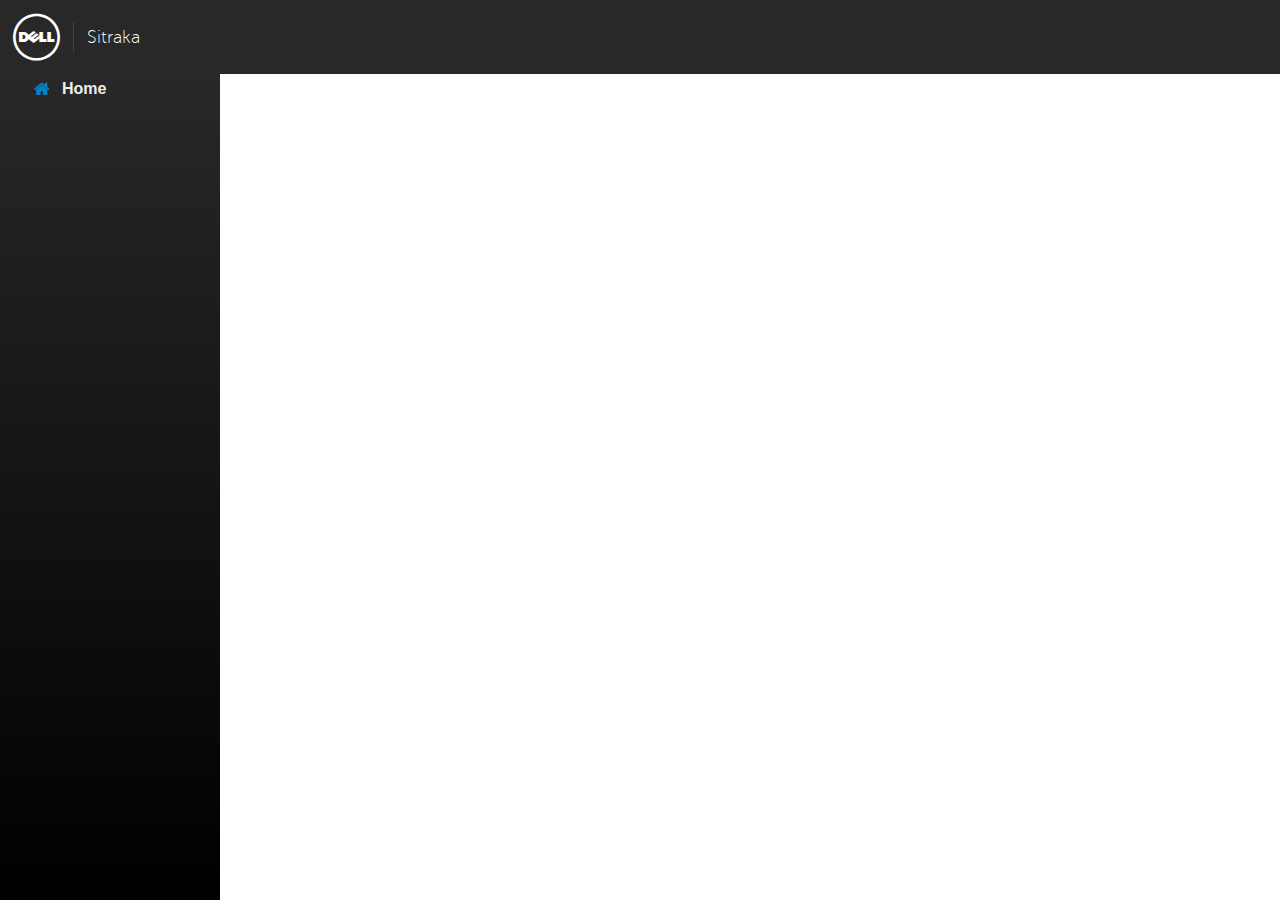
<file: lib/cui-2.6.0/index.html>
<!DOCTYPE html>
<html ng-app='myApp'>
<head>
  <title>Application Title</title>

  <meta name="viewport" content="width=device-width, initial-scale=1, user-scalable=no">
  <meta name="apple-mobile-web-app-capable" content="yes" />
  <meta name="mobile-web-app-capable" content="yes">

  <script src='./js/cui-vendor.min.js'></script>
  <script src='./js/cui.min.js'></script>

  <link rel="stylesheet" href="./css/cui.min.css">
</head>
<body ng-controller='AppController'>

<cui-application-frame application-name='Sitraka' navigation-items='applicationframe.navigation' masthead-show-controls=true>

  <div cui-controls>
  <!-- cui-controls contains any items that should appear in the application frame heading bar-->
  </div>

  <div cui-content>
  <!-- cui-content contains any content that should appear in the main part of the application-->
  </div>

</cui-application-frame>

<script>
  angular.module('myApp', ['cui']).
  controller('AppController', function($scope) {

    var applicationframe = {
      navigation: [
        {
          label: 'Home',
          icon: 'home'
        }
      ]
    }

    $scope.applicationframe = applicationframe;
  });
</script>
</body>
</html>
</file>
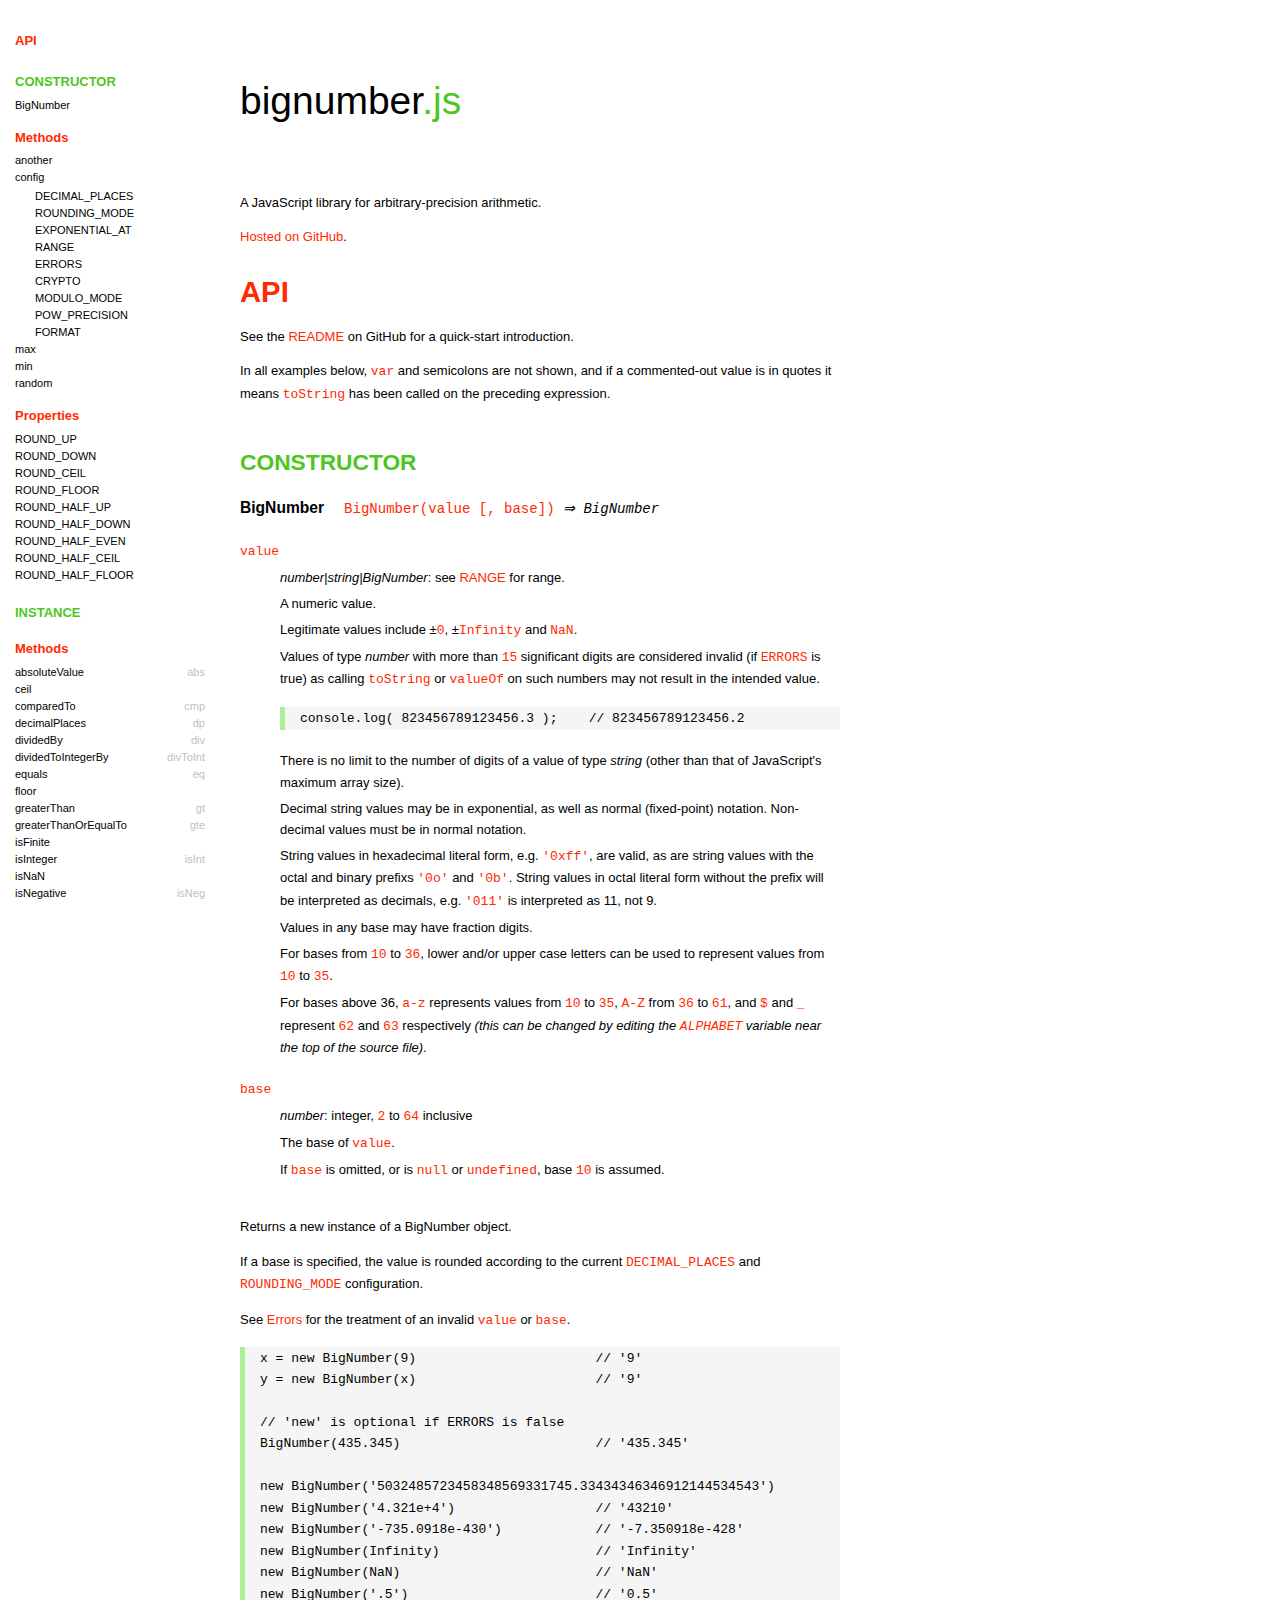
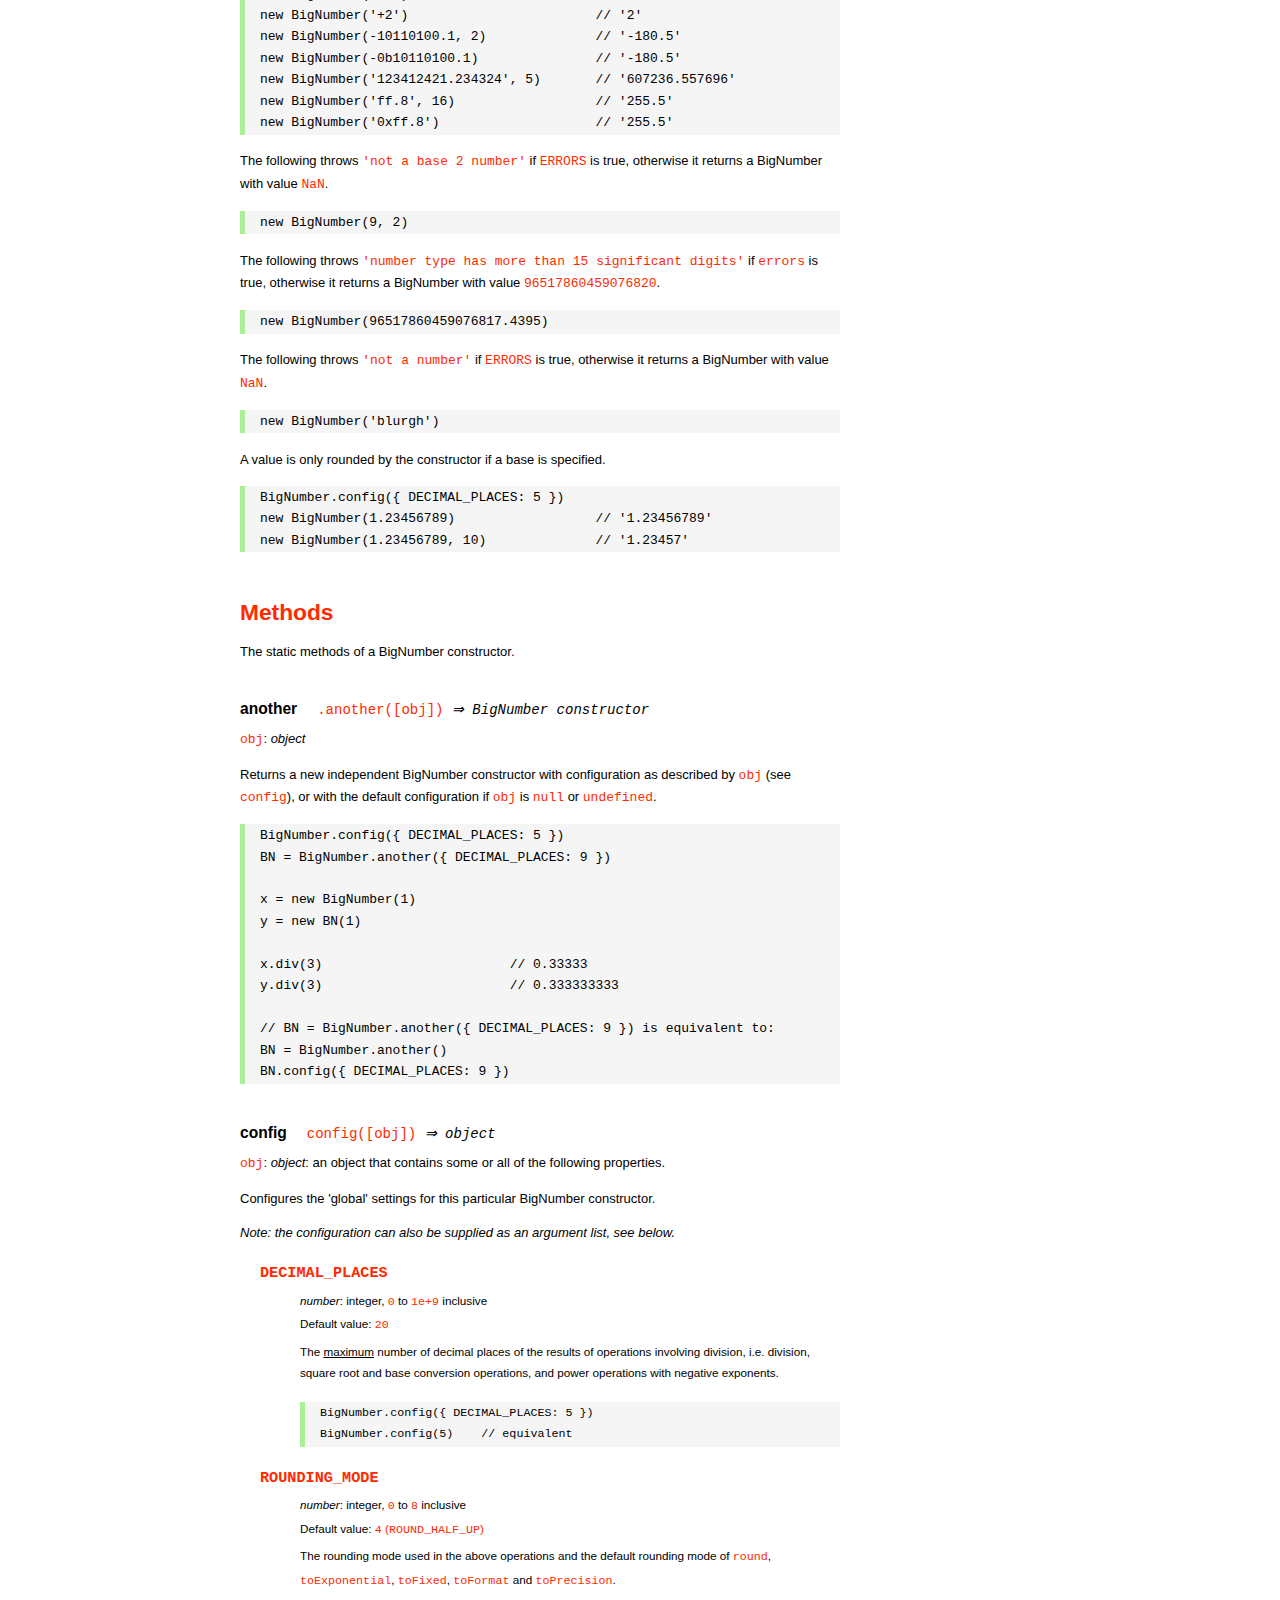
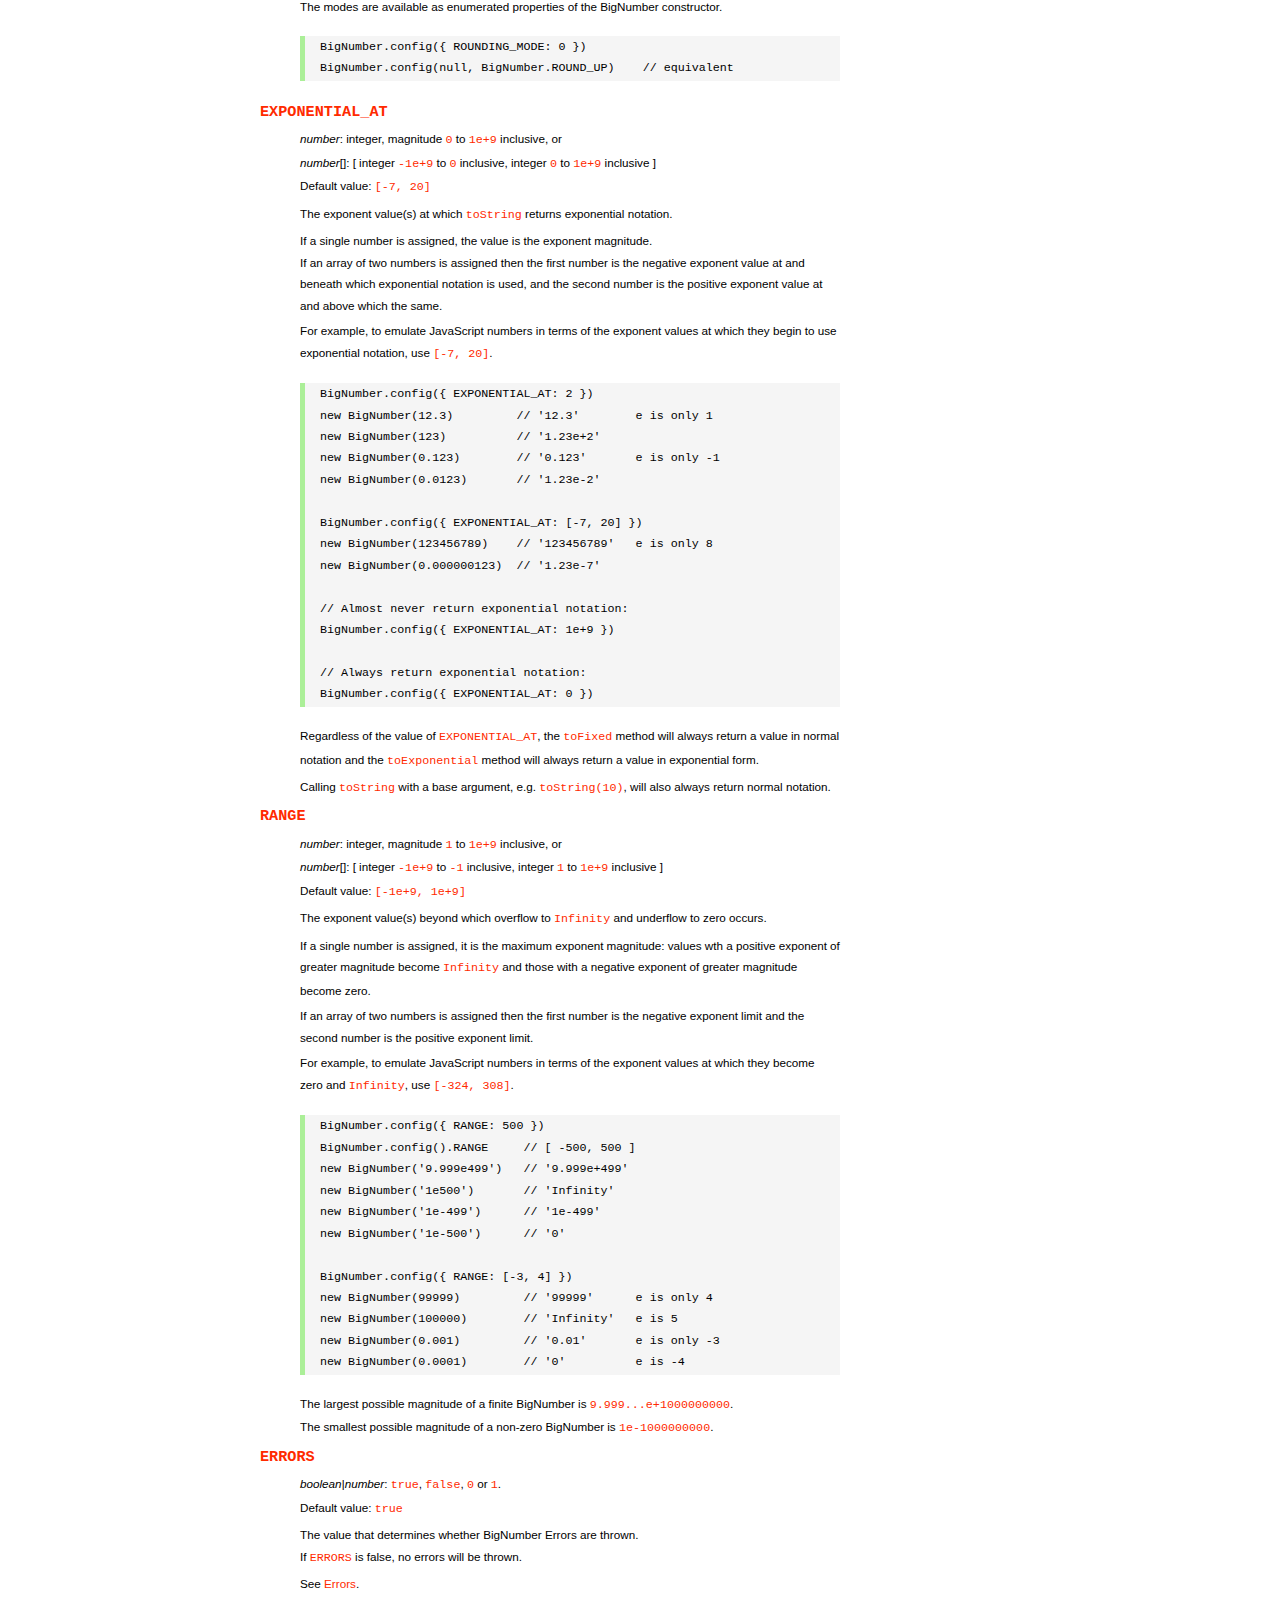
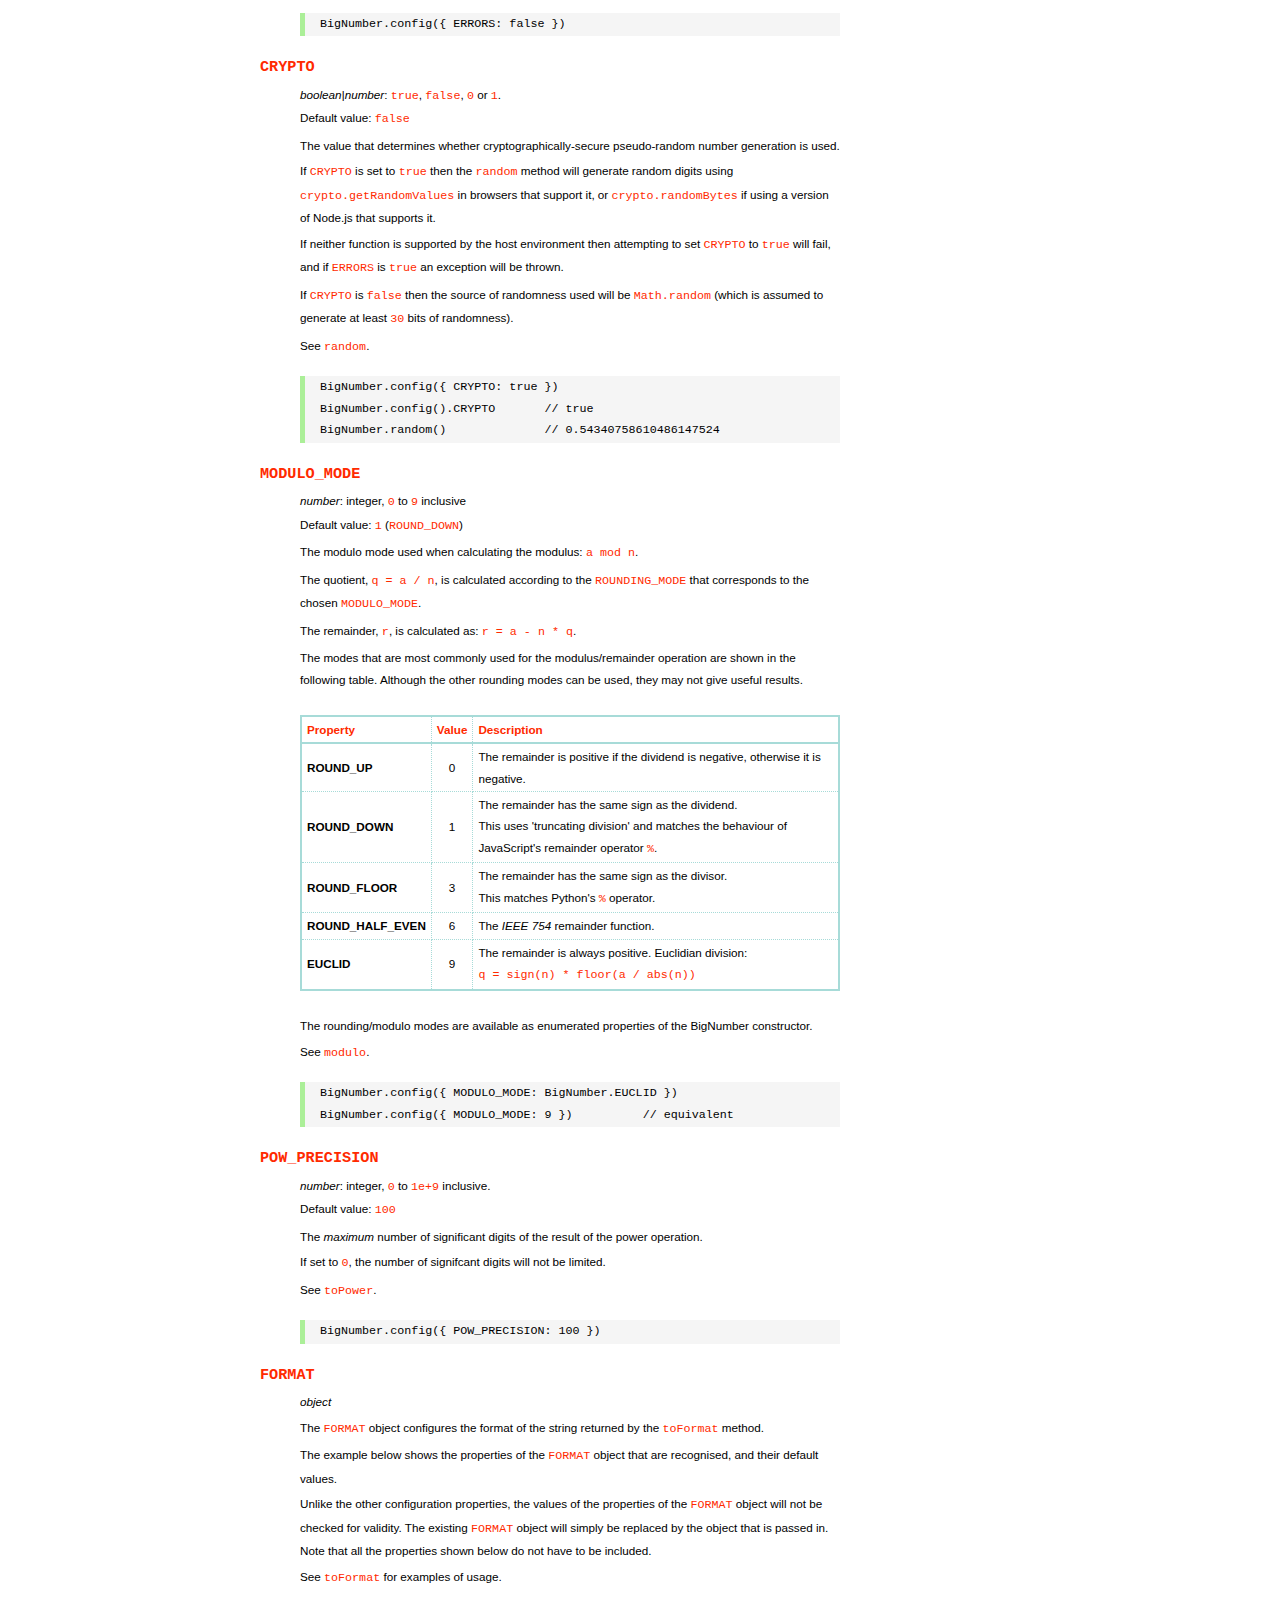
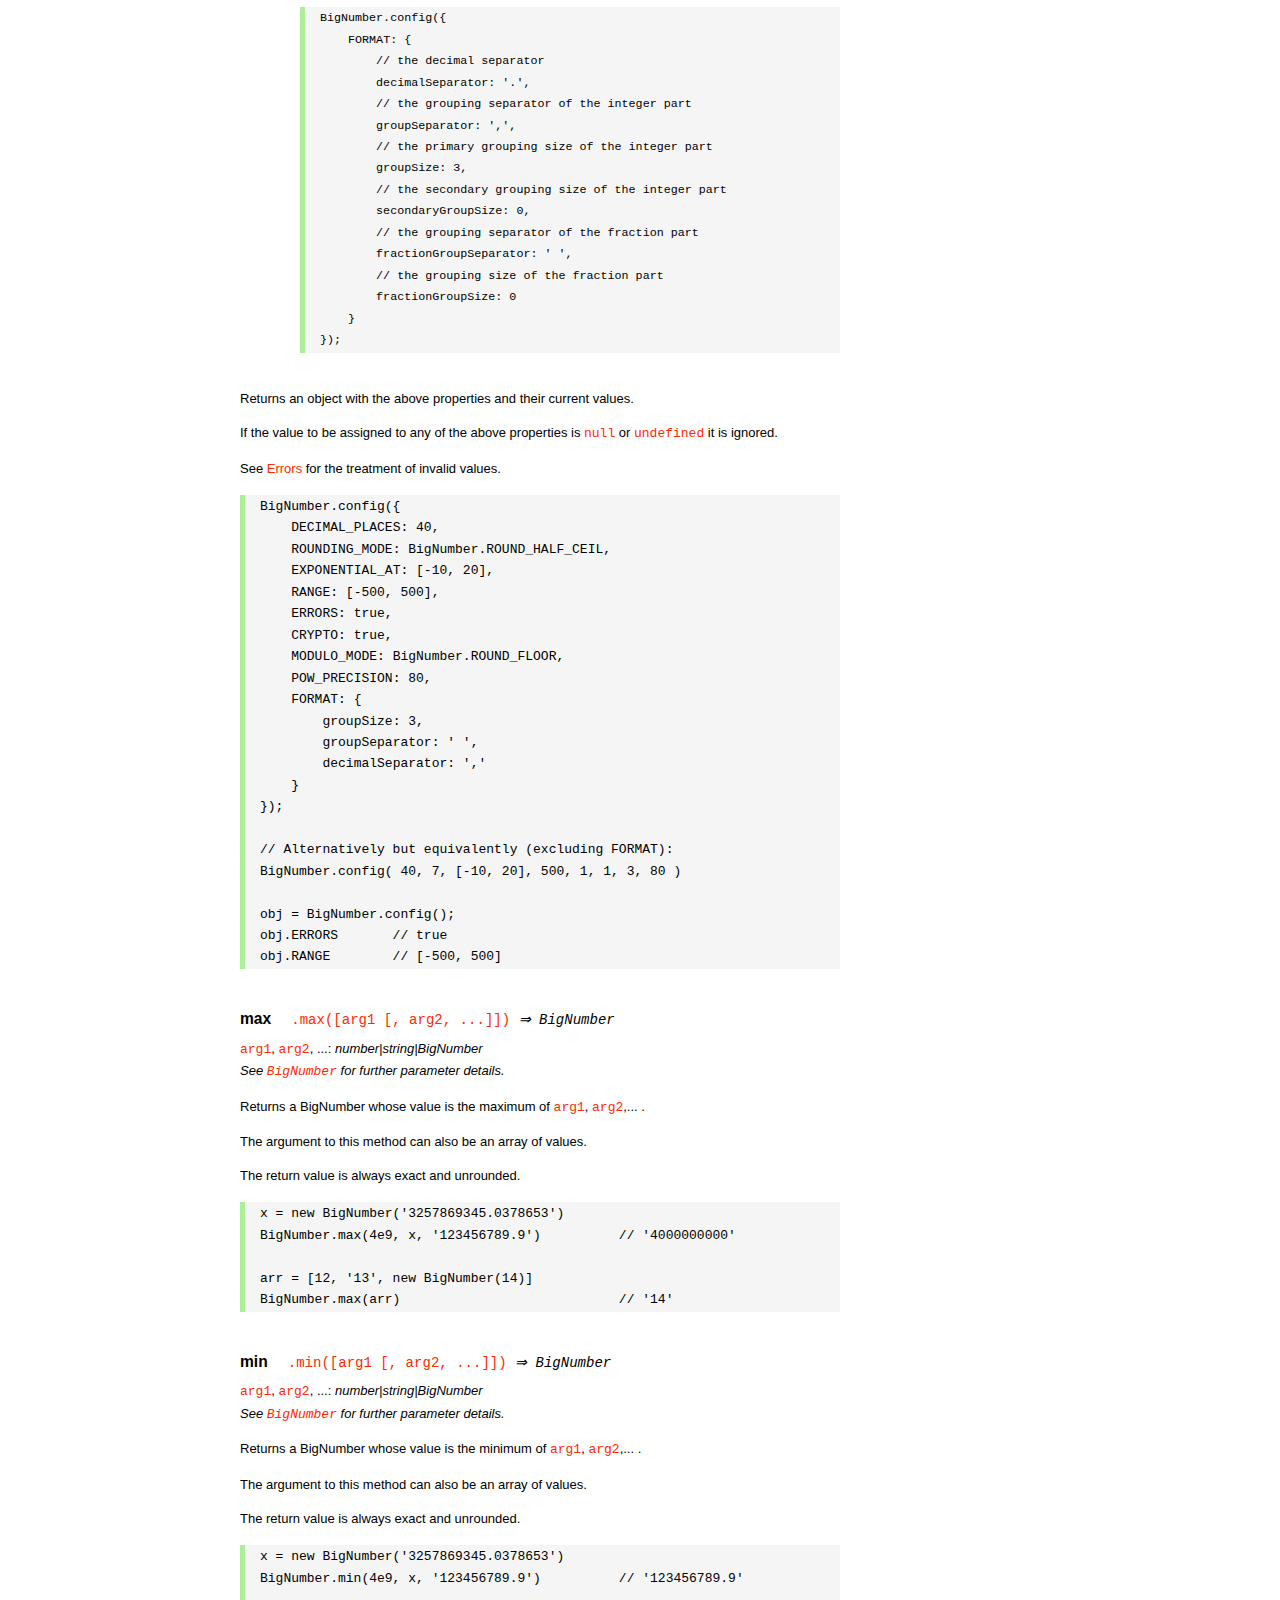
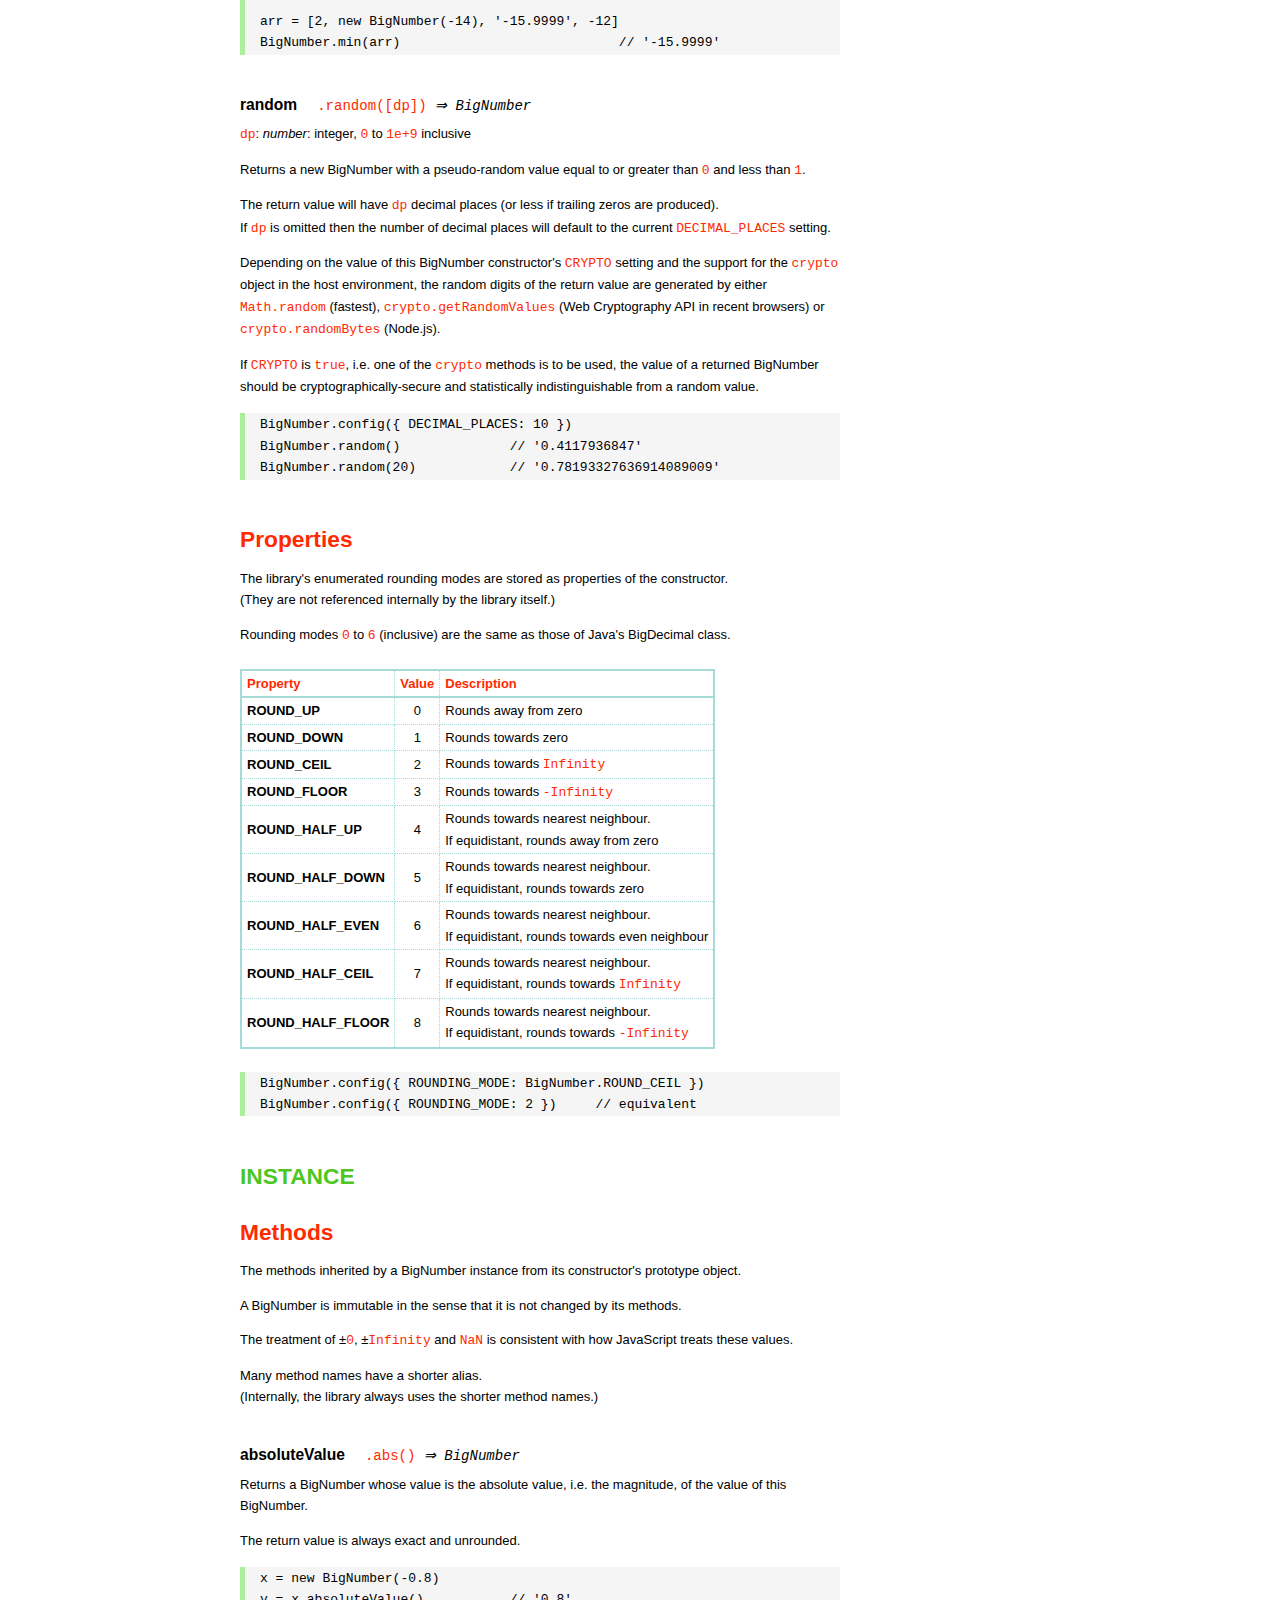
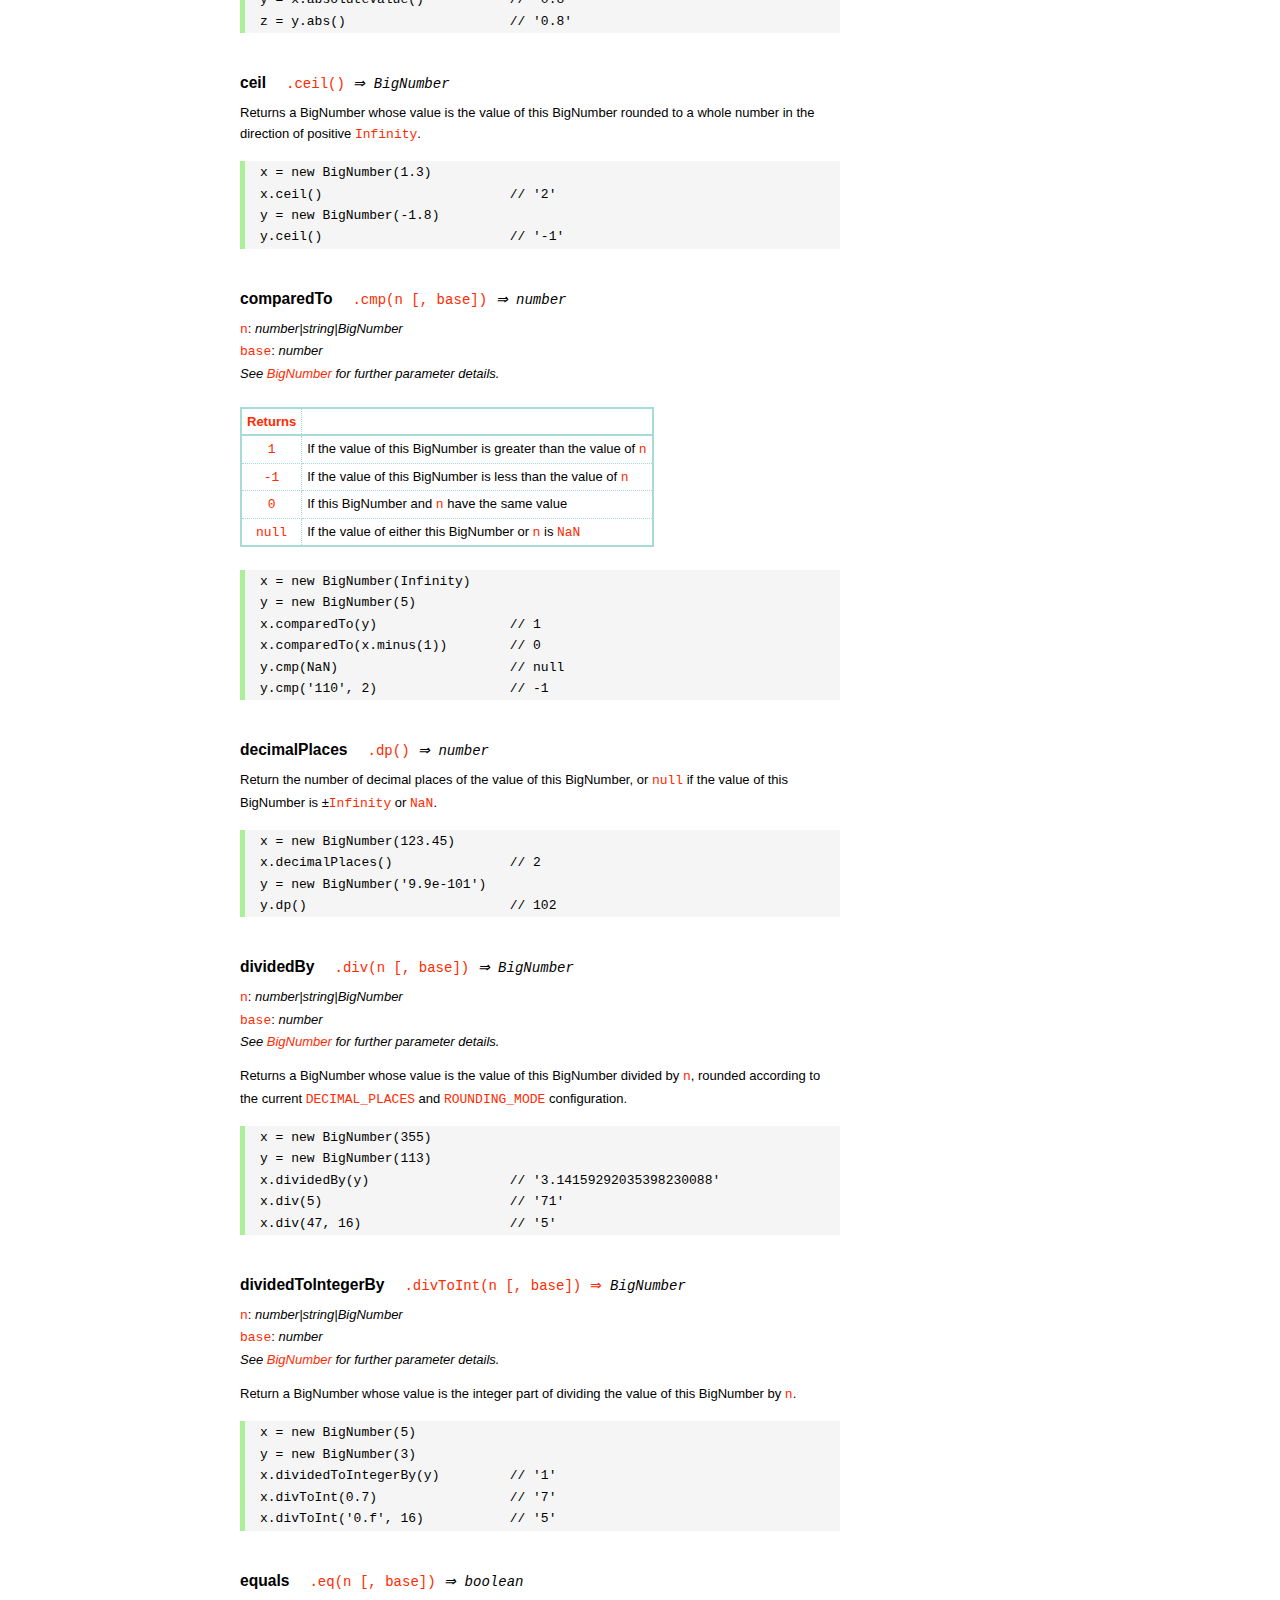
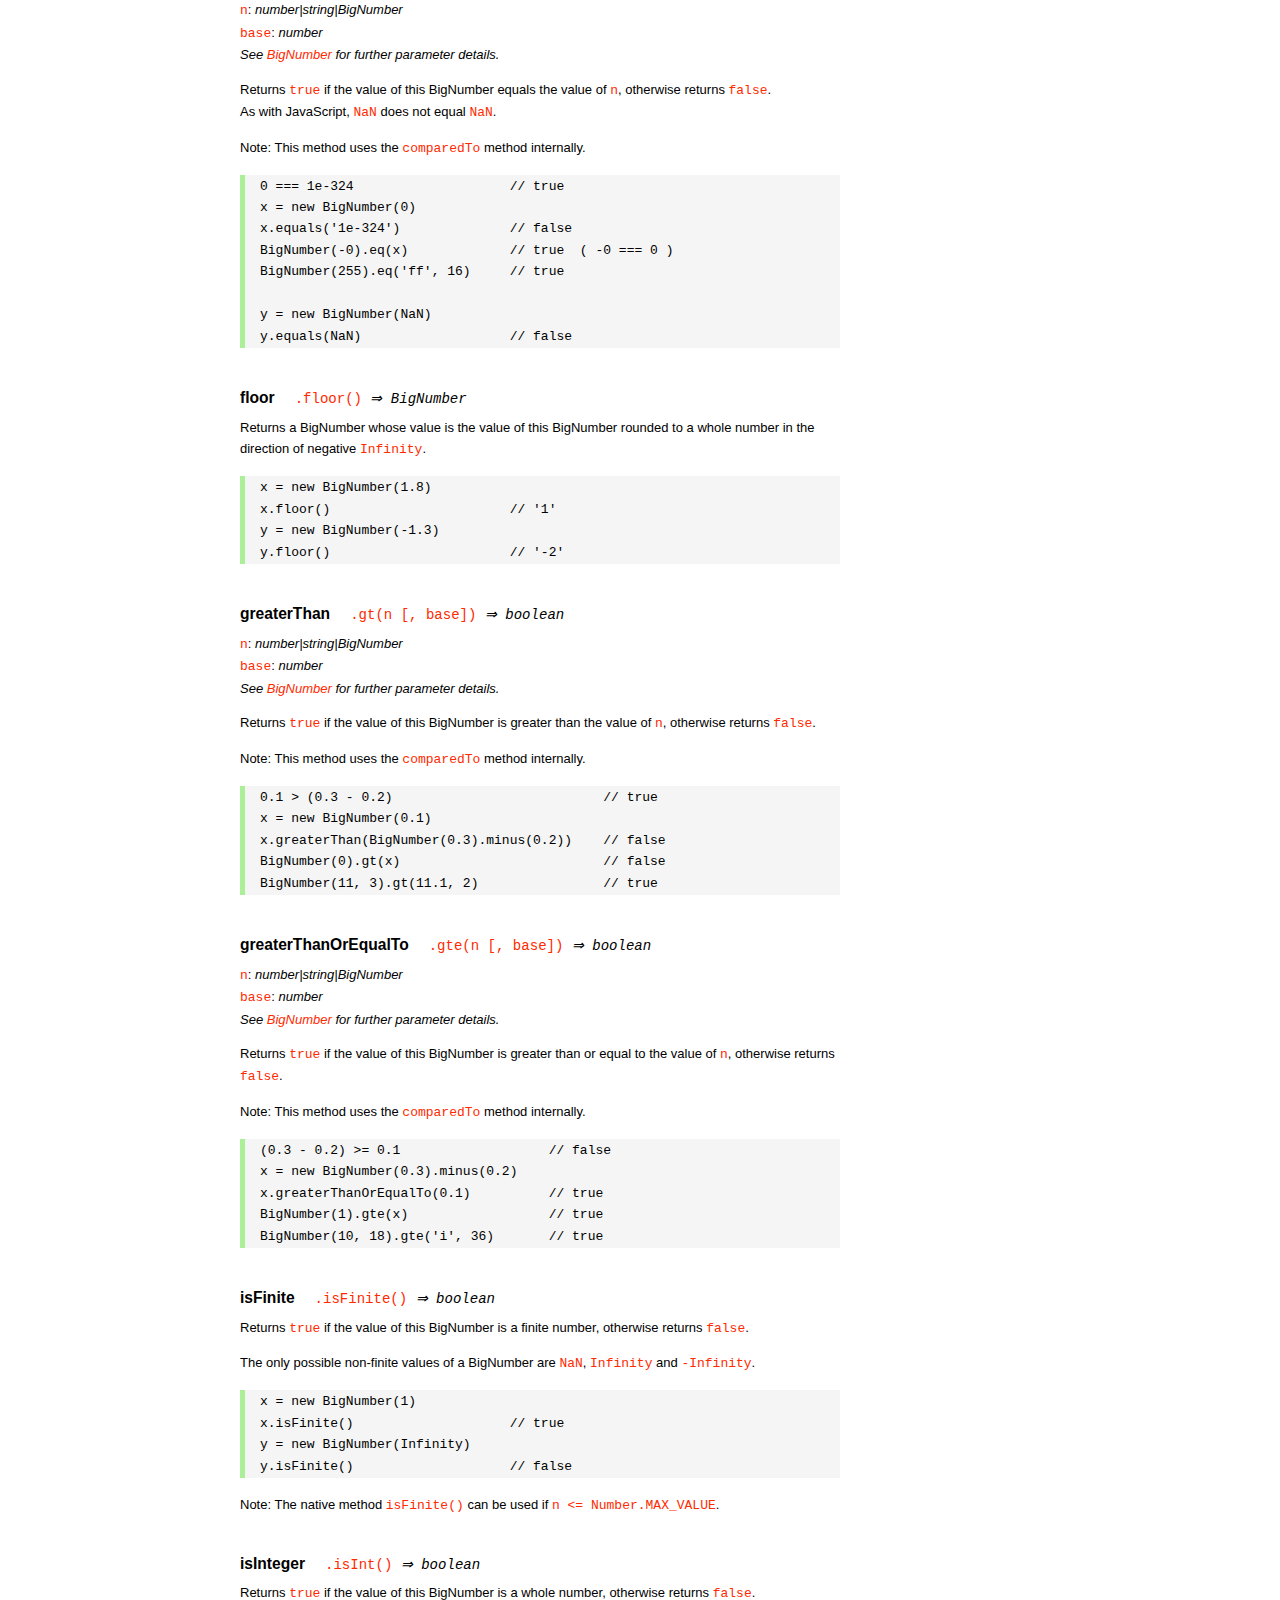
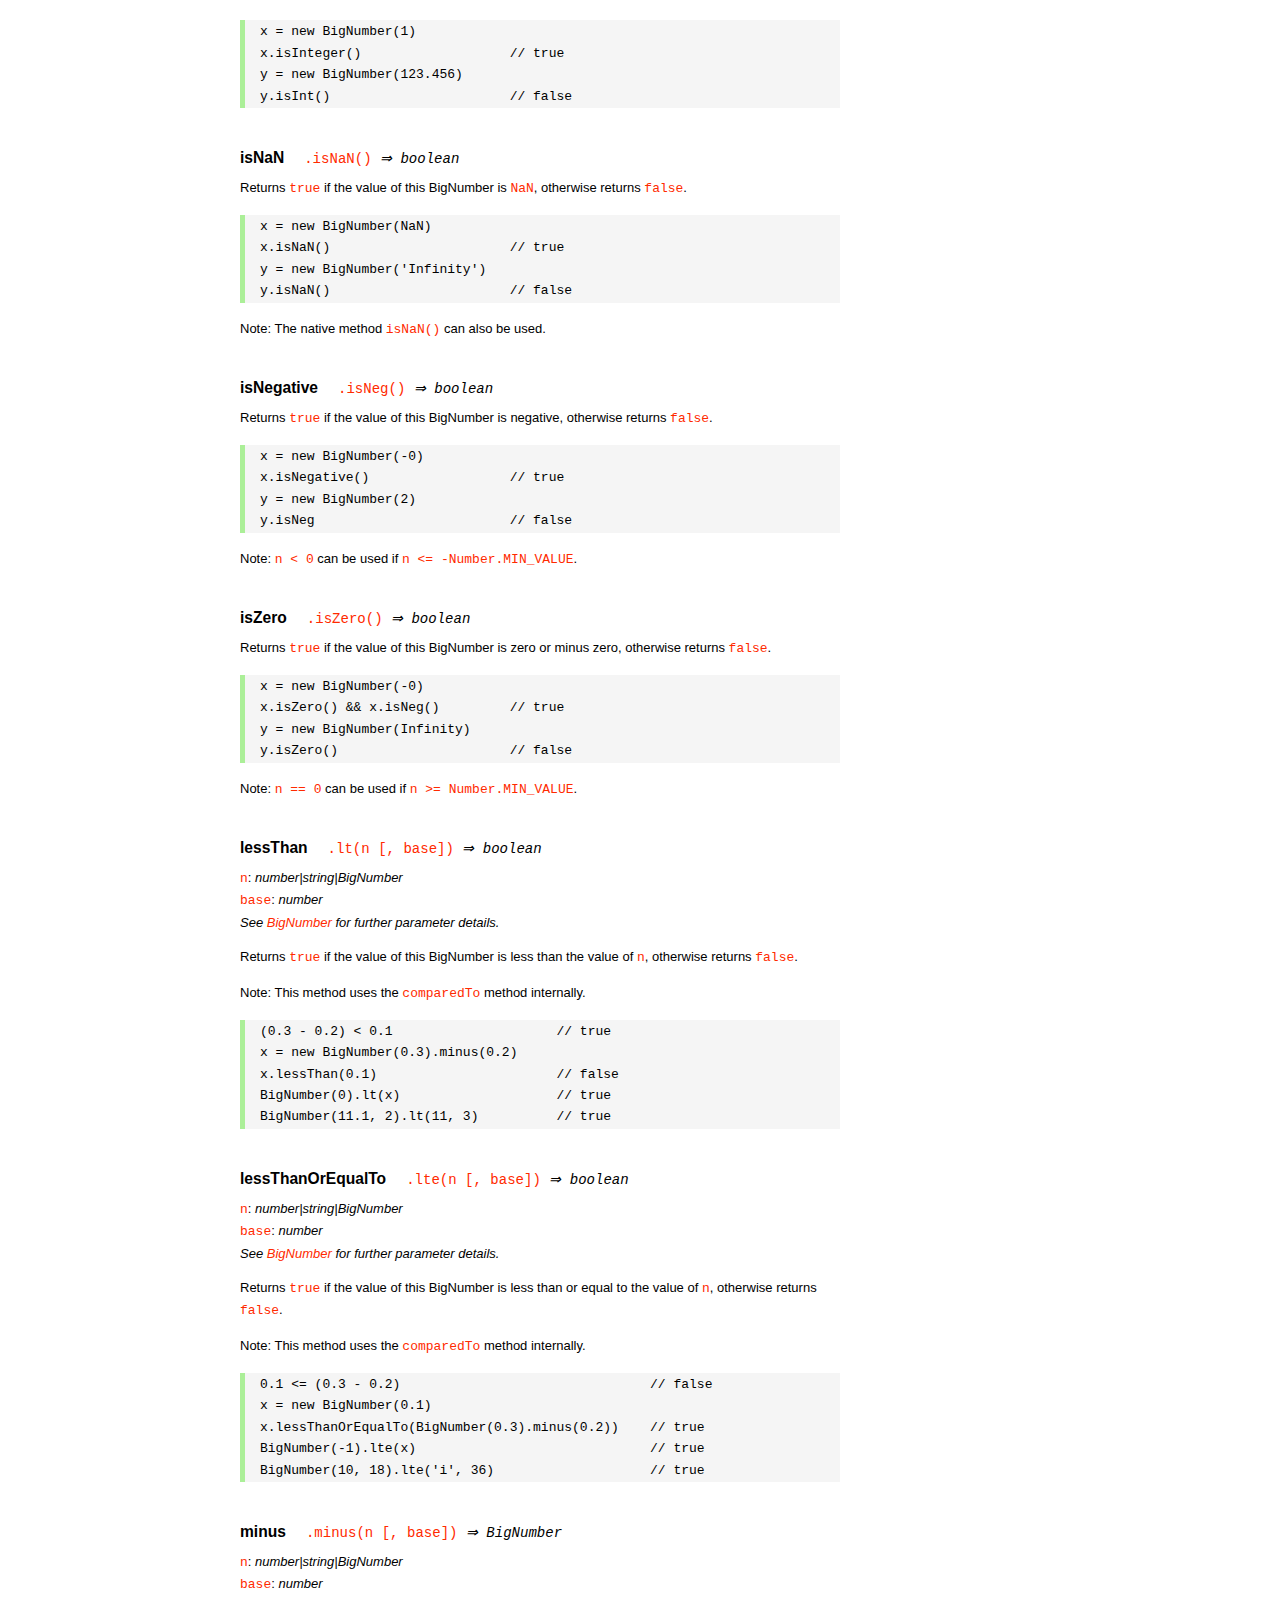
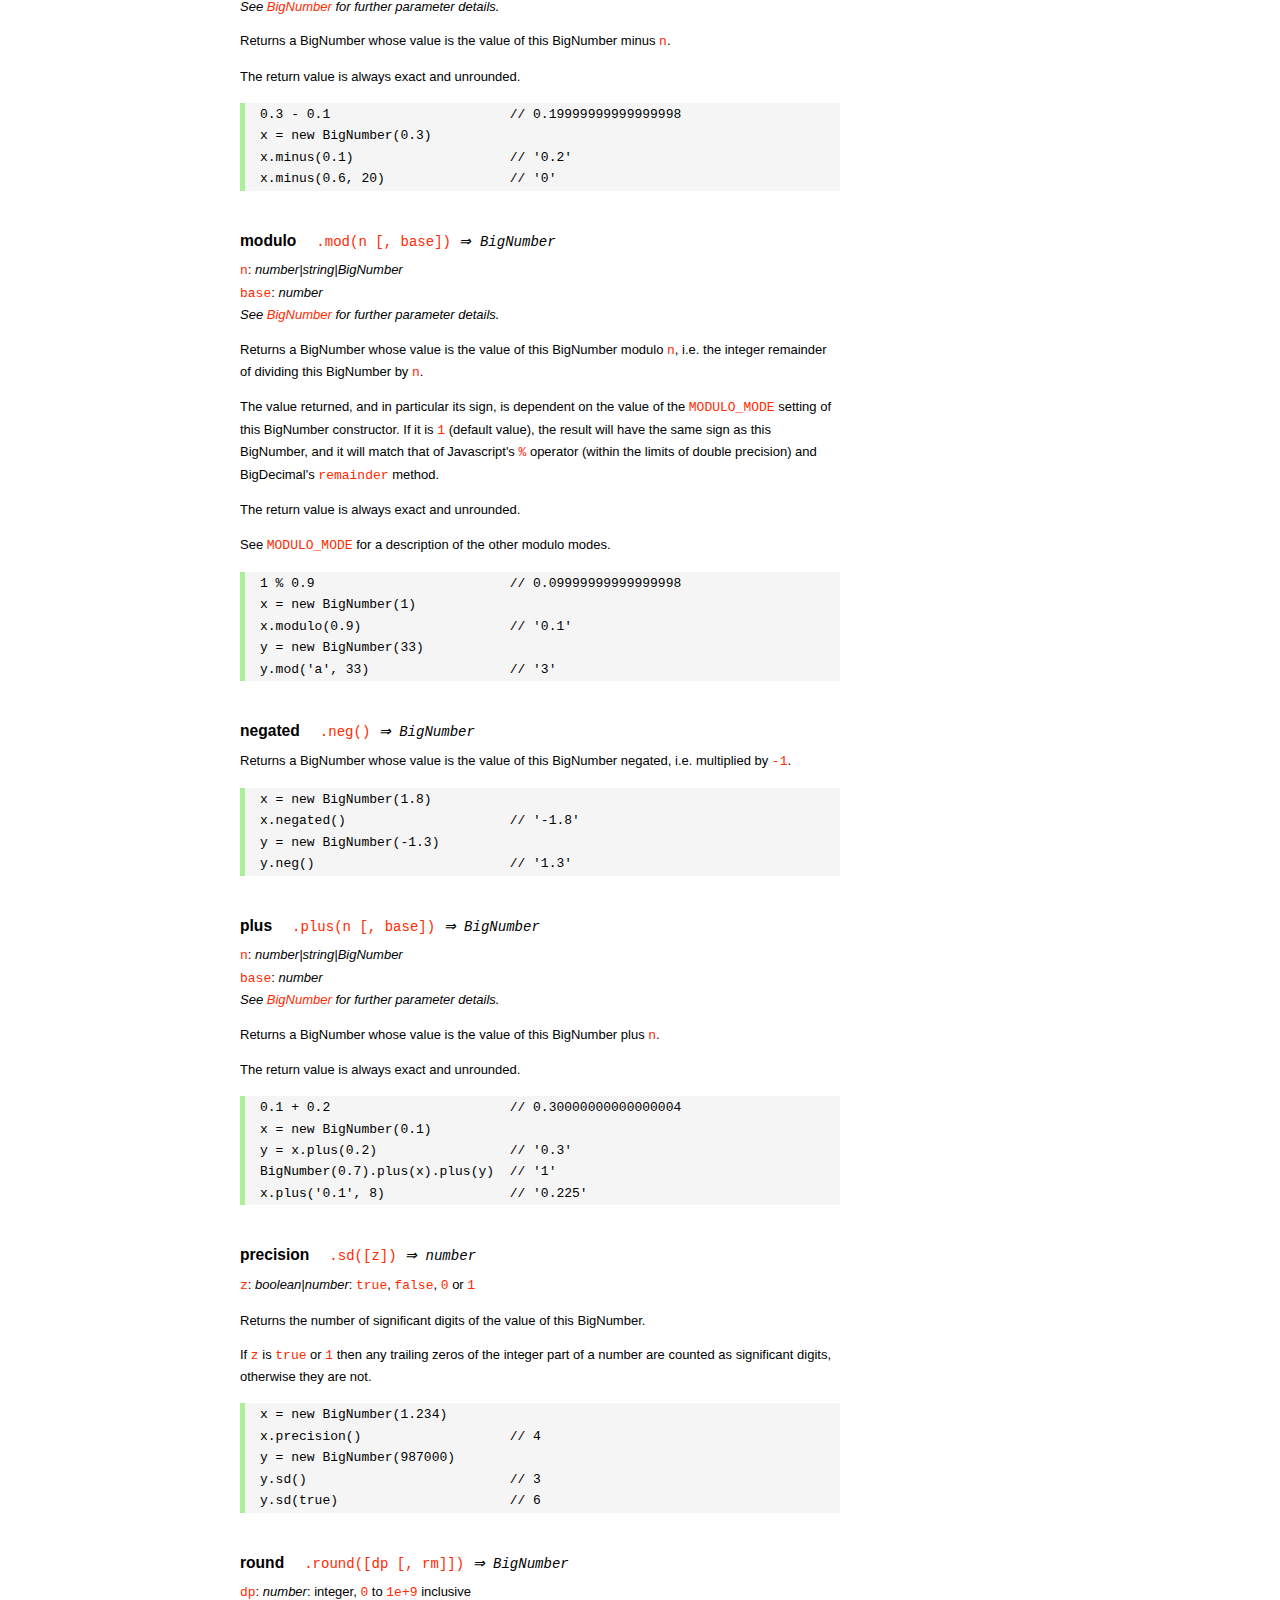
<file: node_modules/mysql/node_modules/bignumber.js/doc/API.html>
<!DOCTYPE HTML>
<html>
<head>
<meta charset="utf-8">
<meta http-equiv="X-UA-Compatible" content="IE=edge">
<meta name="Author" content="M Mclaughlin">
<title>bignumber.js API</title>
<style>
html{font-size:100%}
body{background:#fff;font-family:"Helvetica Neue",Helvetica,Arial,sans-serif;font-size:13px;
  line-height:1.65em;min-height:100%;margin:0}
body,i{color:#000}
.nav{background:#fff;position:fixed;top:0;bottom:0;left:0;width:200px;overflow-y:auto;
  padding:15px 0 30px 15px}
div.container{width:600px;margin:50px 0 50px 240px}
p{margin:0 0 1em;width:600px}
pre,ul{margin:1em 0}
h1,h2,h3,h4,h5{margin:0;padding:1.5em 0 0}
h1,h2{padding:.75em 0}
!h1{font:400 3em Consolas,monaco,monospace;color:#000;margin-bottom:1em}
h1{font:400 3em Verdana,sans-serif;color:#000;margin-bottom:1em}
h2{font-size:2.25em;color:#ff2a00}
h3{font-size:1.75em;color:#4dc71f}
h4{font-size:1.75em;color:#ff2a00;padding-bottom:.75em}
h5{font-size:1.2em;margin-bottom:.4em}
h6{font-size:1.1em;margin-bottom:0.8em;padding:0.5em 0}
dd{padding-top:.35em}
dt{padding-top:.5em}
b{font-weight:700}
dt b{font-size:1.3em}
a,a:visited{color:#ff2a00;text-decoration:none}
a:active,a:hover{outline:0;text-decoration:underline}
.nav a,.nav b,.nav a:visited{display:block;color:#ff2a00;font-weight:700; margin-top:15px}
.nav b{color:#4dc71f;margin-top:20px;cursor:default;width:auto}
ul{list-style-type:none;padding:0 0 0 20px}
.nav ul{line-height:14px;padding-left:0;margin:5px 0 0}
.nav ul a,.nav ul a:visited,span{display:inline;color:#000;font-family:Verdana,Geneva,sans-serif;
  font-size:11px;font-weight:400;margin:0}
.inset,ul.inset{margin-left:20px}
.inset{font-size:.9em}
.nav li{width:auto;margin:0 0 3px}
.alias{font-style:italic;margin-left:20px}
table{border-collapse:collapse;border-spacing:0;border:2px solid #a7dbd8;margin:1.75em 0;padding:0}
td,th{text-align:left;margin:0;padding:2px 5px;border:1px dotted #a7dbd8}
th{border-top:2px solid #a7dbd8;border-bottom:2px solid #a7dbd8;color:#ff2a00}
code,pre{font-family:Consolas, monaco, monospace;font-weight:400}
pre{background:#f5f5f5;white-space:pre-wrap;word-wrap:break-word;border-left:5px solid #abef98;
  padding:1px 0 1px 15px;margin:1.2em 0}
code,.nav-title{color:#ff2a00}
.end{margin-bottom:25px}
.centre{text-align:center}
.error-table{font-size:13px;width:100%}
#faq{margin:3em 0 0}
li span{float:right;margin-right:10px;color:#c0c0c0}
#js{font:inherit;color:#4dc71f}
</style>
</head>
<body>

  <div class="nav">

    <a class='nav-title' href="#">API</a>

    <b> CONSTRUCTOR </b>
    <ul>
      <li><a href="#bignumber">BigNumber</a></li>
    </ul>

    <a href="#methods">Methods</a>
    <ul>
      <li><a href="#another">another</a></li>
      <li><a href="#config" >config</a></li>
      <li>
        <ul class="inset">
          <li><a href="#decimal-places">DECIMAL_PLACES</a></li>
          <li><a href="#rounding-mode" >ROUNDING_MODE</a></li>
          <li><a href="#exponential-at">EXPONENTIAL_AT</a></li>
          <li><a href="#range"         >RANGE</a></li>
          <li><a href="#errors"        >ERRORS</a></li>
          <li><a href="#crypto"        >CRYPTO</a></li>
          <li><a href="#modulo-mode"   >MODULO_MODE</a></li>
          <li><a href="#pow-precision" >POW_PRECISION</a></li>
          <li><a href="#format"        >FORMAT</a></li>
        </ul>
      </li>
      <li><a href="#max"    >max</a></li>
      <li><a href="#min"    >min</a></li>
      <li><a href="#random" >random</a></li>
    </ul>

    <a href="#constructor-properties">Properties</a>
    <ul>
      <li><a href="#round-up"        >ROUND_UP</a></li>
      <li><a href="#round-down"      >ROUND_DOWN</a></li>
      <li><a href="#round-ceil"      >ROUND_CEIL</a></li>
      <li><a href="#round-floor"     >ROUND_FLOOR</a></li>
      <li><a href="#round-half-up"   >ROUND_HALF_UP</a></li>
      <li><a href="#round-half-down" >ROUND_HALF_DOWN</a></li>
      <li><a href="#round-half-even" >ROUND_HALF_EVEN</a></li>
      <li><a href="#round-half-ceil" >ROUND_HALF_CEIL</a></li>
      <li><a href="#round-half-floor">ROUND_HALF_FLOOR</a></li>
    </ul>

    <b> INSTANCE </b>

    <a href="#prototype-methods">Methods</a>
    <ul>
      <li><a href="#abs"    >absoluteValue       </a><span>abs</span>     </li>
      <li><a href="#ceil"   >ceil                </a>                     </li>
      <li><a href="#cmp"    >comparedTo          </a><span>cmp</span>     </li>
      <li><a href="#dp"     >decimalPlaces       </a><span>dp</span>      </li>
      <li><a href="#div"    >dividedBy           </a><span>div</span>     </li>
      <li><a href="#divInt" >dividedToIntegerBy  </a><span>divToInt</span></li>
      <li><a href="#eq"     >equals              </a><span>eq</span>      </li>
      <li><a href="#floor"  >floor               </a>                     </li>
      <li><a href="#gt"     >greaterThan         </a><span>gt</span>      </li>
      <li><a href="#gte"    >greaterThanOrEqualTo</a><span>gte</span>     </li>
      <li><a href="#isF"    >isFinite            </a>                     </li>
      <li><a href="#isInt"  >isInteger           </a><span>isInt</span>   </li>
      <li><a href="#isNaN"  >isNaN               </a>                     </li>
      <li><a href="#isNeg"  >isNegative          </a><span>isNeg</span>   </li>
      <li><a href="#isZ"    >isZero              </a>                     </li>
      <li><a href="#lt"     >lessThan            </a><span>lt</span>      </li>
      <li><a href="#lte"    >lessThanOrEqualTo   </a><span>lte</span>     </li>
      <li><a href="#minus"  >minus               </a><span>sub</span>     </li>
      <li><a href="#mod"    >modulo              </a><span>mod</span>     </li>
      <li><a href="#neg"    >negated             </a><span>neg</span>     </li>
      <li><a href="#plus"   >plus                </a><span>add</span>     </li>
      <li><a href="#sd"     >precision           </a><span>sd</span>      </li>
      <li><a href="#round"  >round               </a>                     </li>
      <li><a href="#shift"  >shift               </a>                     </li>
      <li><a href="#sqrt"   >squareRoot          </a><span>sqrt</span>    </li>
      <li><a href="#times"  >times               </a><span>mul</span>     </li>
      <li><a href="#toD"    >toDigits            </a>                     </li>
      <li><a href="#toE"    >toExponential       </a>                     </li>
      <li><a href="#toFix"  >toFixed             </a>                     </li>
      <li><a href="#toFor"  >toFormat            </a>                     </li>
      <li><a href="#toFr"   >toFraction          </a>                     </li>
      <li><a href="#toJSON" >toJSON              </a>                     </li>
      <li><a href="#toN"    >toNumber            </a>                     </li>
      <li><a href="#pow"    >toPower             </a><span>pow</span>     </li>
      <li><a href="#toP"    >toPrecision         </a>                     </li>
      <li><a href="#toS"    >toString            </a>                     </li>
      <li><a href="#trunc"  >truncated           </a><span>trunc</span>   </li>
      <li><a href="#valueOf">valueOf             </a>                     </li>
    </ul>

    <a href="#instance-properties">Properties</a>
    <ul>
      <li><a href="#coefficient">c: coefficient</a></li>
      <li><a href="#exponent"   >e: exponent</a></li>
      <li><a href="#sign"       >s: sign</a></li>
    </ul>

    <a href="#zero-nan-infinity">Zero, NaN &amp; Infinity</a>
    <a href="#Errors">Errors</a>
    <a class='end' href="#faq">FAQ</a>

  </div>

  <div class="container">

    <h1>bignumber<span id='js'>.js</span></h1>

    <p>A JavaScript library for arbitrary-precision arithmetic.</p>
    <p><a href="https://github.com/MikeMcl/bignumber.js">Hosted on GitHub</a>. </p>

    <h2>API</h2>

    <p>
      See the <a href='https://github.com/MikeMcl/bignumber.js'>README</a> on GitHub for a
      quick-start introduction.
    </p>
    <p>
      In all examples below, <code>var</code> and semicolons are not shown, and if a commented-out
      value is in quotes it means <code>toString</code> has been called on the preceding expression.
    </p>


    <h3>CONSTRUCTOR</h3>

    <h5 id="bignumber">
      BigNumber<code class='inset'>BigNumber(value [, base]) <i>&rArr; BigNumber</i></code>
    </h5>
    <dl>
      <dt><code>value</code></dt>
      <dd>
        <i>number|string|BigNumber</i>: see <a href='#range'>RANGE</a> for
        range.
      </dd>
      <dd>
        A numeric value.
      </dd>
      <dd>
        Legitimate values include &plusmn;<code>0</code>, &plusmn;<code>Infinity</code> and
        <code>NaN</code>.
      </dd>
      <dd>
        Values of type <em>number</em> with more than <code>15</code> significant digits are
        considered invalid (if <a href='#errors'><code>ERRORS</code></a> is true) as calling
        <code><a href='#toS'>toString</a></code> or <code><a href='#valueOf'>valueOf</a></code> on
        such numbers may not result in the intended value.
        <pre>console.log( 823456789123456.3 );    // 823456789123456.2</pre>
      </dd>
      <dd>
        There is no limit to the number of digits of a value of type <em>string</em> (other than
        that of JavaScript's maximum array size).
      </dd>
      <dd>
        Decimal string values may be in exponential, as well as normal (fixed-point) notation.
        Non-decimal values must be in normal notation.
      </dd>
      <dd>
        String values in hexadecimal literal form, e.g. <code>'0xff'</code>, are valid, as are
        string values with the octal and binary prefixs <code>'0o'</code> and <code>'0b'</code>.
        String values in octal literal form without the prefix will be interpreted as
        decimals, e.g. <code>'011'</code> is interpreted as 11, not 9.
      </dd>
      <dd>Values in any base may have fraction digits.</dd>
      <dd>
        For bases from <code>10</code> to <code>36</code>, lower and/or upper case letters can be
        used to represent values from <code>10</code> to <code>35</code>.
      </dd>
      <dd>
        For bases above 36, <code>a-z</code> represents values from <code>10</code> to
        <code>35</code>, <code>A-Z</code> from <code>36</code> to <code>61</code>, and
        <code>$</code> and <code>_</code> represent <code>62</code> and <code>63</code> respectively
        <i>(this can be changed by editing the <code>ALPHABET</code> variable near the top of the
        source file)</i>.
      </dd>
    </dl>
    <dl>
      <dt><code>base</code></dt>
      <dd>
        <i>number</i>: integer, <code>2</code> to <code>64</code> inclusive
      </dd>
      <dd>The base of <code>value</code>.</dd>
      <dd>
        If <code>base</code> is omitted, or is <code>null</code> or <code>undefined</code>, base
        <code>10</code> is assumed.
      </dd>
    </dl>
    <br />
    <p>Returns a new instance of a BigNumber object.</p>
    <p>
      If a base is specified, the value is rounded according to
      the current <a href='#decimal-places'><code>DECIMAL_PLACES</code></a> and
      <a href='#rounding-mode'><code>ROUNDING_MODE</code></a> configuration.
    </p>
    <p>
      See <a href='#Errors'>Errors</a> for the treatment of an invalid <code>value</code> or
      <code>base</code>.
    </p>
    <pre>
x = new BigNumber(9)                       // '9'
y = new BigNumber(x)                       // '9'

// 'new' is optional if ERRORS is false
BigNumber(435.345)                         // '435.345'

new BigNumber('5032485723458348569331745.33434346346912144534543')
new BigNumber('4.321e+4')                  // '43210'
new BigNumber('-735.0918e-430')            // '-7.350918e-428'
new BigNumber(Infinity)                    // 'Infinity'
new BigNumber(NaN)                         // 'NaN'
new BigNumber('.5')                        // '0.5'
new BigNumber('+2')                        // '2'
new BigNumber(-10110100.1, 2)              // '-180.5'
new BigNumber(-0b10110100.1)               // '-180.5'
new BigNumber('123412421.234324', 5)       // '607236.557696'
new BigNumber('ff.8', 16)                  // '255.5'
new BigNumber('0xff.8')                    // '255.5'</pre>
    <p>
      The following throws <code>'not a base 2 number'</code> if
      <a href='#errors'><code>ERRORS</code></a> is true, otherwise it returns a BigNumber with value
      <code>NaN</code>.
    </p>
    <pre>new BigNumber(9, 2)</pre>
    <p>
      The following throws <code>'number type has more than 15 significant digits'</code> if
      <a href='#errors'><code>errors</code></a> is true, otherwise it returns a BigNumber with value
      <code>96517860459076820</code>.
    </p>
    <pre>new BigNumber(96517860459076817.4395)</pre>
    <p>
      The following throws <code>'not a number'</code> if <a href='#errors'><code>ERRORS</code></a>
      is true, otherwise it returns a BigNumber with value <code>NaN</code>.
    </p>
    <pre>new BigNumber('blurgh')</pre>
    <p>
      A value is only rounded by the constructor if a base is specified.
    </p>
    <pre>BigNumber.config({ DECIMAL_PLACES: 5 })
new BigNumber(1.23456789)                  // '1.23456789'
new BigNumber(1.23456789, 10)              // '1.23457'</pre>



    <h4 id="methods">Methods</h4>
     <p>The static methods of a BigNumber constructor.</p>




    <h5 id="another">
       another<code class='inset'>.another([obj]) <i>&rArr; BigNumber constructor</i></code>
    </h5>
    <p><code>obj</code>: <i>object</i></p>
    <p>
      Returns a new independent BigNumber constructor with configuration as described by
      <code>obj</code> (see <a href='#config'><code>config</code></a>), or with the default
      configuration if <code>obj</code> is <code>null</code> or <code>undefined</code>.
    </p>
    <pre>BigNumber.config({ DECIMAL_PLACES: 5 })
BN = BigNumber.another({ DECIMAL_PLACES: 9 })

x = new BigNumber(1)
y = new BN(1)

x.div(3)                        // 0.33333
y.div(3)                        // 0.333333333

// BN = BigNumber.another({ DECIMAL_PLACES: 9 }) is equivalent to:
BN = BigNumber.another()
BN.config({ DECIMAL_PLACES: 9 })</pre>



    <h5 id="config">config<code class='inset'>config([obj]) <i>&rArr; object</i></code></h5>
    <p>
      <code>obj</code>: <i>object</i>: an object that contains some or all of the following
      properties.
    </p>
    <p>Configures the 'global' settings for this particular BigNumber constructor.</p>
    <p><i>Note: the configuration can also be supplied as an argument list, see below.</i></p>
    <dl class='inset'>
      <dt id="decimal-places"><code><b>DECIMAL_PLACES</b></code></dt>
      <dd>
        <i>number</i>: integer, <code>0</code> to <code>1e+9</code> inclusive<br />
        Default value: <code>20</code>
      </dd>
      <dd>
        The <u>maximum</u> number of decimal places of the results of operations involving
        division, i.e. division, square root and base conversion operations, and power
        operations with negative exponents.<br />
      </dd>
      <dd>
      <pre>BigNumber.config({ DECIMAL_PLACES: 5 })
BigNumber.config(5)    // equivalent</pre>
      </dd>



      <dt id="rounding-mode"><code><b>ROUNDING_MODE</b></code></dt>
      <dd>
        <i>number</i>: integer, <code>0</code> to <code>8</code> inclusive<br />
        Default value: <code>4</code> <a href="#h-up">(<code>ROUND_HALF_UP</code>)</a>
      </dd>
      <dd>
        The rounding mode used in the above operations and the default rounding mode of
        <a href='#round'><code>round</code></a>,
        <a href='#toE'><code>toExponential</code></a>,
        <a href='#toFix'><code>toFixed</code></a>,
        <a href='#toFor'><code>toFormat</code></a> and
        <a href='#toP'><code>toPrecision</code></a>.
      </dd>
      <dd>The modes are available as enumerated properties of the BigNumber constructor.</dd>
       <dd>
      <pre>BigNumber.config({ ROUNDING_MODE: 0 })
BigNumber.config(null, BigNumber.ROUND_UP)    // equivalent</pre>
        </dd>



      <dt id="exponential-at"><code><b>EXPONENTIAL_AT</b></code></dt>
      <dd>
        <i>number</i>: integer, magnitude <code>0</code> to <code>1e+9</code> inclusive, or
        <br />
        <i>number</i>[]: [ integer <code>-1e+9</code> to <code>0</code> inclusive, integer
        <code>0</code> to <code>1e+9</code> inclusive ]<br />
        Default value: <code>[-7, 20]</code>
      </dd>
      <dd>
        The exponent value(s) at which <code>toString</code> returns exponential notation.
      </dd>
      <dd>
        If a single number is assigned, the value is the exponent magnitude.<br />
        If an array of two numbers is assigned then the first number is the negative exponent
        value at and beneath which exponential notation is used, and the second number is the
        positive exponent value at and above which the same.
      </dd>
      <dd>
        For example, to emulate JavaScript numbers in terms of the exponent values at which they
        begin to use exponential notation, use <code>[-7, 20]</code>.
      </dd>
      <dd>
      <pre>BigNumber.config({ EXPONENTIAL_AT: 2 })
new BigNumber(12.3)         // '12.3'        e is only 1
new BigNumber(123)          // '1.23e+2'
new BigNumber(0.123)        // '0.123'       e is only -1
new BigNumber(0.0123)       // '1.23e-2'

BigNumber.config({ EXPONENTIAL_AT: [-7, 20] })
new BigNumber(123456789)    // '123456789'   e is only 8
new BigNumber(0.000000123)  // '1.23e-7'

// Almost never return exponential notation:
BigNumber.config({ EXPONENTIAL_AT: 1e+9 })

// Always return exponential notation:
BigNumber.config({ EXPONENTIAL_AT: 0 })</pre>
      </dd>
      <dd>
        Regardless of the value of <code>EXPONENTIAL_AT</code>, the <code>toFixed</code> method
        will always return a value in normal notation and the <code>toExponential</code> method
        will always return a value in exponential form.
      </dd>
      <dd>
        Calling <code>toString</code> with a base argument, e.g. <code>toString(10)</code>, will
        also always return normal notation.
      </dd>



      <dt id="range"><code><b>RANGE</b></code></dt>
      <dd>
        <i>number</i>: integer, magnitude <code>1</code> to <code>1e+9</code> inclusive, or
        <br />
        <i>number</i>[]: [ integer <code>-1e+9</code> to <code>-1</code> inclusive, integer
        <code>1</code> to <code>1e+9</code> inclusive ]<br />
        Default value: <code>[-1e+9, 1e+9]</code>
      </dd>
      <dd>
        The exponent value(s) beyond which overflow to <code>Infinity</code> and underflow to
        zero occurs.
      </dd>
      <dd>
        If a single number is assigned, it is the maximum exponent magnitude: values wth a
        positive exponent of greater magnitude become <code>Infinity</code> and those with a
        negative exponent of greater magnitude become zero.
      <dd>
        If an array of two numbers is assigned then the first number is the negative exponent
        limit and the second number is the positive exponent limit.
      </dd>
      <dd>
        For example, to emulate JavaScript numbers in terms of the exponent values at which they
        become zero and <code>Infinity</code>, use <code>[-324, 308]</code>.
      </dd>
      <dd>
      <pre>BigNumber.config({ RANGE: 500 })
BigNumber.config().RANGE     // [ -500, 500 ]
new BigNumber('9.999e499')   // '9.999e+499'
new BigNumber('1e500')       // 'Infinity'
new BigNumber('1e-499')      // '1e-499'
new BigNumber('1e-500')      // '0'

BigNumber.config({ RANGE: [-3, 4] })
new BigNumber(99999)         // '99999'      e is only 4
new BigNumber(100000)        // 'Infinity'   e is 5
new BigNumber(0.001)         // '0.01'       e is only -3
new BigNumber(0.0001)        // '0'          e is -4</pre>
      </dd>
      <dd>
        The largest possible magnitude of a finite BigNumber is
        <code>9.999...e+1000000000</code>.<br />
        The smallest possible magnitude of a non-zero BigNumber is <code>1e-1000000000</code>.
      </dd>



      <dt id="errors"><code><b>ERRORS</b></code></dt>
      <dd>
        <i>boolean|number</i>: <code>true</code>, <code>false</code>, <code>0</code> or
        <code>1</code>.<br />
        Default value: <code>true</code>
      </dd>
      <dd>
        The value that determines whether BigNumber Errors are thrown.<br />
        If <code>ERRORS</code> is false, no errors will be thrown.
      </dd>
      <dd>See <a href='#Errors'>Errors</a>.</dd>
      <dd><pre>BigNumber.config({ ERRORS: false })</pre></dd>



      <dt id="crypto"><code><b>CRYPTO</b></code></dt>
      <dd>
        <i>boolean|number</i>: <code>true</code>, <code>false</code>, <code>0</code> or
        <code>1</code>.<br />
        Default value: <code>false</code>
      </dd>
      <dd>
        The value that determines whether cryptographically-secure pseudo-random number
        generation is used.
      </dd>
      <dd>
        If <code>CRYPTO</code> is set to <code>true</code> then the
        <a href='#random'><code>random</code></a> method will generate random digits using
        <code>crypto.getRandomValues</code> in browsers that support it, or
        <code>crypto.randomBytes</code> if using a version of Node.js that supports it.
      </dd>
      <dd>
        If neither function is supported by the host environment then attempting to set
        <code>CRYPTO</code> to <code>true</code> will fail, and if <code>ERRORS</code>
        is <code>true</code> an exception will be thrown.
      </dd>
      <dd>
        If <code>CRYPTO</code> is <code>false</code> then the source of randomness used will be
        <code>Math.random</code> (which is assumed to generate at least <code>30</code> bits of
        randomness).
      </dd>
      <dd>See <a href='#random'><code>random</code></a>.</dd>
      <dd>
      <pre>BigNumber.config({ CRYPTO: true })
BigNumber.config().CRYPTO       // true
BigNumber.random()              // 0.54340758610486147524</pre>
      </dd>



      <dt id="modulo-mode"><code><b>MODULO_MODE</b></code></dt>
      <dd>
        <i>number</i>: integer, <code>0</code> to <code>9</code> inclusive<br />
        Default value: <code>1</code> (<a href="#round-down"><code>ROUND_DOWN</code></a>)
      </dd>
      <dd>The modulo mode used when calculating the modulus: <code>a mod n</code>.</dd>
      <dd>
        The quotient, <code>q = a / n</code>, is calculated according to the
        <a href='#rounding-mode'><code>ROUNDING_MODE</code></a> that corresponds to the chosen
        <code>MODULO_MODE</code>.
      </dd>
      <dd>The remainder, <code>r</code>, is calculated as: <code>r = a - n * q</code>.</dd>
      <dd>
        The modes that are most commonly used for the modulus/remainder operation are shown in
        the following table. Although the other rounding modes can be used, they may not give
        useful results.
      </dd>
      <dd>
        <table>
          <tr><th>Property</th><th>Value</th><th>Description</th></tr>
          <tr>
            <td><b>ROUND_UP</b></td><td class='centre'>0</td>
            <td>
              The remainder is positive if the dividend is negative, otherwise it is negative.
            </td>
          </tr>
          <tr>
            <td><b>ROUND_DOWN</b></td><td class='centre'>1</td>
            <td>
              The remainder has the same sign as the dividend.<br />
              This uses 'truncating division' and matches the behaviour of JavaScript's
              remainder operator <code>%</code>.
            </td>
          </tr>
          <tr>
            <td><b>ROUND_FLOOR</b></td><td class='centre'>3</td>
            <td>
              The remainder has the same sign as the divisor.<br />
              This matches Python's <code>%</code> operator.
            </td>
          </tr>
          <tr>
            <td><b>ROUND_HALF_EVEN</b></td><td class='centre'>6</td>
            <td>The <i>IEEE 754</i> remainder function.</td>
          </tr>
           <tr>
             <td><b>EUCLID</b></td><td class='centre'>9</td>
             <td>
               The remainder is always positive. Euclidian division: <br />
               <code>q = sign(n) * floor(a / abs(n))</code>
             </td>
           </tr>
        </table>
      </dd>
      <dd>
        The rounding/modulo modes are available as enumerated properties of the BigNumber
        constructor.
      </dd>
      <dd>See <a href='#mod'><code>modulo</code></a>.</dd>
      <dd>
        <pre>BigNumber.config({ MODULO_MODE: BigNumber.EUCLID })
BigNumber.config({ MODULO_MODE: 9 })          // equivalent</pre>
      </dd>



      <dt id="pow-precision"><code><b>POW_PRECISION</b></code></dt>
      <dd>
        <i>number</i>: integer, <code>0</code> to <code>1e+9</code> inclusive.<br />
        Default value: <code>100</code>
      </dd>
      <dd>
        The <i>maximum</i> number of significant digits of the result of the power operation.
      </dd>
      <dd>If set to <code>0</code>, the number of signifcant digits will not be limited.</dd>
      <dd>See <a href='#pow'><code>toPower</code></a>.</dd>
      <dd><pre>BigNumber.config({ POW_PRECISION: 100 })</pre></dd>



      <dt id="format"><code><b>FORMAT</b></code></dt>
      <dd><i>object</i></dd>
      <dd>
        The <code>FORMAT</code> object configures the format of the string returned by the
        <a href='#toFor'><code>toFormat</code></a> method.
      </dd>
      <dd>
        The example below shows the properties of the <code>FORMAT</code> object that are
        recognised, and their default values.
      </dd>
      <dd>
         Unlike the other configuration properties, the values of the properties of the
         <code>FORMAT</code> object will not be checked for validity. The existing
         <code>FORMAT</code> object will simply be replaced by the object that is passed in.
         Note that all the properties shown below do not have to be included.
      </dd>
      <dd>See <a href='#toFor'><code>toFormat</code></a> for examples of usage.</dd>
      <dd>
      <pre>
BigNumber.config({
    FORMAT: {
        // the decimal separator
        decimalSeparator: '.',
        // the grouping separator of the integer part
        groupSeparator: ',',
        // the primary grouping size of the integer part
        groupSize: 3,
        // the secondary grouping size of the integer part
        secondaryGroupSize: 0,
        // the grouping separator of the fraction part
        fractionGroupSeparator: ' ',
        // the grouping size of the fraction part
        fractionGroupSize: 0
    }
});</pre>
      </dd>
    </dl>
    <br />
    <p>Returns an object with the above properties and their current values.</p>
    <p>
      If the value to be assigned to any of the above properties is <code>null</code> or
      <code>undefined</code> it is ignored.
    </p>
    <p>See <a href='#Errors'>Errors</a> for the treatment of invalid values.</p>
    <pre>
BigNumber.config({
    DECIMAL_PLACES: 40,
    ROUNDING_MODE: BigNumber.ROUND_HALF_CEIL,
    EXPONENTIAL_AT: [-10, 20],
    RANGE: [-500, 500],
    ERRORS: true,
    CRYPTO: true,
    MODULO_MODE: BigNumber.ROUND_FLOOR,
    POW_PRECISION: 80,
    FORMAT: {
        groupSize: 3,
        groupSeparator: ' ',
        decimalSeparator: ','
    }
});

// Alternatively but equivalently (excluding FORMAT):
BigNumber.config( 40, 7, [-10, 20], 500, 1, 1, 3, 80 )

obj = BigNumber.config();
obj.ERRORS       // true
obj.RANGE        // [-500, 500]</pre>



    <h5 id="max">
      max<code class='inset'>.max([arg1 [, arg2, ...]]) <i>&rArr; BigNumber</i></code>
    </h5>
    <p>
      <code>arg1</code>, <code>arg2</code>, ...: <i>number|string|BigNumber</i><br />
      <i>See <code><a href="#bignumber">BigNumber</a></code> for further parameter details.</i>
    </p>
    <p>
      Returns a BigNumber whose value is the maximum of <code>arg1</code>,
      <code>arg2</code>,... .
    </p>
    <p>The argument to this method can also be an array of values.</p>
    <p>The return value is always exact and unrounded.</p>
    <pre>x = new BigNumber('3257869345.0378653')
BigNumber.max(4e9, x, '123456789.9')          // '4000000000'

arr = [12, '13', new BigNumber(14)]
BigNumber.max(arr)                            // '14'</pre>



    <h5 id="min">
      min<code class='inset'>.min([arg1 [, arg2, ...]]) <i>&rArr; BigNumber</i></code>
    </h5>
    <p>
      <code>arg1</code>, <code>arg2</code>, ...: <i>number|string|BigNumber</i><br />
      <i>See <code><a href="#bignumber">BigNumber</a></code> for further parameter details.</i>
    </p>
    <p>
      Returns a BigNumber whose value is the minimum of <code>arg1</code>,
      <code>arg2</code>,... .
    </p>
    <p>The argument to this method can also be an array of values.</p>
    <p>The return value is always exact and unrounded.</p>
    <pre>x = new BigNumber('3257869345.0378653')
BigNumber.min(4e9, x, '123456789.9')          // '123456789.9'

arr = [2, new BigNumber(-14), '-15.9999', -12]
BigNumber.min(arr)                            // '-15.9999'</pre>



    <h5 id="random">
      random<code class='inset'>.random([dp]) <i>&rArr; BigNumber</i></code>
    </h5>
    <p><code>dp</code>: <i>number</i>: integer, <code>0</code> to <code>1e+9</code> inclusive</p>
    <p>
      Returns a new BigNumber with a pseudo-random value equal to or greater than <code>0</code> and
      less than <code>1</code>.
    </p>
    <p>
      The return value will have <code>dp</code> decimal places (or less if trailing zeros are
      produced).<br />
      If <code>dp</code> is omitted then the number of decimal places will default to the current
      <a href='#decimal-places'><code>DECIMAL_PLACES</code></a> setting.
    </p>
    <p>
      Depending on the value of this BigNumber constructor's
      <a href='#crypto'><code>CRYPTO</code></a> setting and the support for the
      <code>crypto</code> object in the host environment, the random digits of the return value are
      generated by either <code>Math.random</code> (fastest), <code>crypto.getRandomValues</code>
      (Web Cryptography API in recent browsers) or <code>crypto.randomBytes</code> (Node.js).
    </p>
    <p>
      If <a href='#crypto'><code>CRYPTO</code></a> is <code>true</code>, i.e. one of the
      <code>crypto</code> methods is to be used, the value of a returned BigNumber should be
      cryptographically-secure and statistically indistinguishable from a random value.
    </p>
    <pre>BigNumber.config({ DECIMAL_PLACES: 10 })
BigNumber.random()              // '0.4117936847'
BigNumber.random(20)            // '0.78193327636914089009'</pre>



    <h4 id="constructor-properties">Properties</h4>
    <p>
      The library's enumerated rounding modes are stored as properties of the constructor.<br />
      (They are not referenced internally by the library itself.)
    </p>
    <p>
      Rounding modes <code>0</code> to <code>6</code> (inclusive) are the same as those of Java's
      BigDecimal class.
    </p>
    <table>
      <tr>
        <th>Property</th>
        <th>Value</th>
        <th>Description</th>
      </tr>
      <tr>
        <td id="round-up"><b>ROUND_UP</b></td>
        <td class='centre'>0</td>
        <td>Rounds away from zero</td>
      </tr>
      <tr>
        <td id="round-down"><b>ROUND_DOWN</b></td>
        <td class='centre'>1</td>
        <td>Rounds towards zero</td>
      </tr>
      <tr>
        <td id="round-ceil"><b>ROUND_CEIL</b></td>
        <td class='centre'>2</td>
        <td>Rounds towards <code>Infinity</code></td>
      </tr>
      <tr>
        <td id="round-floor"><b>ROUND_FLOOR</b></td>
        <td class='centre'>3</td>
        <td>Rounds towards <code>-Infinity</code></td>
      </tr>
      <tr>
        <td id="round-half-up"><b>ROUND_HALF_UP</b></td>
        <td class='centre'>4</td>
        <td>
          Rounds towards nearest neighbour.<br />
          If equidistant, rounds away from zero
        </td>
      </tr>
      <tr>
        <td id="round-half-down"><b>ROUND_HALF_DOWN</b></td>
        <td class='centre'>5</td>
        <td>
          Rounds towards nearest neighbour.<br />
          If equidistant, rounds towards zero
        </td>
      </tr>
      <tr>
        <td id="round-half-even"><b>ROUND_HALF_EVEN</b></td>
        <td class='centre'>6</td>
        <td>
          Rounds towards nearest neighbour.<br />
          If equidistant, rounds towards even neighbour
        </td>
      </tr>
      <tr>
        <td id="round-half-ceil"><b>ROUND_HALF_CEIL</b></td>
        <td class='centre'>7</td>
        <td>
          Rounds towards nearest neighbour.<br />
          If equidistant, rounds towards <code>Infinity</code>
        </td>
      </tr>
      <tr>
        <td id="round-half-floor"><b>ROUND_HALF_FLOOR</b></td>
        <td class='centre'>8</td>
        <td>
          Rounds towards nearest neighbour.<br />
          If equidistant, rounds towards <code>-Infinity</code>
        </td>
      </tr>
    </table>
    <pre>
BigNumber.config({ ROUNDING_MODE: BigNumber.ROUND_CEIL })
BigNumber.config({ ROUNDING_MODE: 2 })     // equivalent</pre>


    <h3>INSTANCE</h3>

    <h4 id="prototype-methods">Methods</h4>
    <p>The methods inherited by a BigNumber instance from its constructor's prototype object.</p>
    <p>A BigNumber is immutable in the sense that it is not changed by its methods. </p>
    <p>
      The treatment of &plusmn;<code>0</code>, &plusmn;<code>Infinity</code> and <code>NaN</code> is
      consistent with how JavaScript treats these values.
    </p>
    <p>
      Many method names have a shorter alias.<br />
      (Internally, the library always uses the shorter method names.)
    </p>



    <h5 id="abs">absoluteValue<code class='inset'>.abs() <i>&rArr; BigNumber</i></code></h5>
    <p>
      Returns a BigNumber whose value is the absolute value, i.e. the magnitude, of the value of
      this BigNumber.
    </p>
    <p>The return value is always exact and unrounded.</p>
    <pre>
x = new BigNumber(-0.8)
y = x.absoluteValue()           // '0.8'
z = y.abs()                     // '0.8'</pre>



    <h5 id="ceil">ceil<code class='inset'>.ceil() <i>&rArr; BigNumber</i></code></h5>
    <p>
      Returns a BigNumber whose value is the value of this BigNumber rounded to
      a whole number in the direction of positive <code>Infinity</code>.
    </p>
    <pre>
x = new BigNumber(1.3)
x.ceil()                        // '2'
y = new BigNumber(-1.8)
y.ceil()                        // '-1'</pre>



    <h5 id="cmp">comparedTo<code class='inset'>.cmp(n [, base]) <i>&rArr; number</i></code></h5>
    <p>
      <code>n</code>: <i>number|string|BigNumber</i><br />
      <code>base</code>: <i>number</i><br />
      <i>See <a href="#bignumber">BigNumber</a> for further parameter details.</i>
    </p>
    <table>
      <tr><th>Returns</th><th>&nbsp;</th></tr>
      <tr>
        <td class='centre'><code>1</code></td>
        <td>If the value of this BigNumber is greater than the value of <code>n</code></td>
      </tr>
      <tr>
        <td class='centre'><code>-1</code></td>
        <td>If the value of this BigNumber is less than the value of <code>n</code></td>
      </tr>
      <tr>
        <td class='centre'><code>0</code></td>
        <td>If this BigNumber and <code>n</code> have the same value</td>
      </tr>
       <tr>
        <td class='centre'><code>null</code></td>
        <td>If the value of either this BigNumber or <code>n</code> is <code>NaN</code></td>
      </tr>
    </table>
    <pre>
x = new BigNumber(Infinity)
y = new BigNumber(5)
x.comparedTo(y)                 // 1
x.comparedTo(x.minus(1))        // 0
y.cmp(NaN)                      // null
y.cmp('110', 2)                 // -1</pre>



    <h5 id="dp">decimalPlaces<code class='inset'>.dp() <i>&rArr; number</i></code></h5>
    <p>
      Return the number of decimal places of the value of this BigNumber, or <code>null</code> if
      the value of this BigNumber is &plusmn;<code>Infinity</code> or <code>NaN</code>.
    </p>
    <pre>
x = new BigNumber(123.45)
x.decimalPlaces()               // 2
y = new BigNumber('9.9e-101')
y.dp()                          // 102</pre>



    <h5 id="div">dividedBy<code class='inset'>.div(n [, base]) <i>&rArr; BigNumber</i></code>
    </h5>
    <p>
      <code>n</code>: <i>number|string|BigNumber</i><br />
      <code>base</code>: <i>number</i><br />
      <i>See <a href="#bignumber">BigNumber</a> for further parameter details.</i>
    </p>
    <p>
      Returns a BigNumber whose value is the value of this BigNumber divided by
      <code>n</code>, rounded according to the current
      <a href='#decimal-places'><code>DECIMAL_PLACES</code></a> and
      <a href='#rounding-mode'><code>ROUNDING_MODE</code></a> configuration.
    </p>
    <pre>
x = new BigNumber(355)
y = new BigNumber(113)
x.dividedBy(y)                  // '3.14159292035398230088'
x.div(5)                        // '71'
x.div(47, 16)                   // '5'</pre>



    <h5 id="divInt">
      dividedToIntegerBy<code class='inset'>.divToInt(n [, base]) &rArr;
      <i>BigNumber</i></code>
    </h5>
    <p>
      <code>n</code>: <i>number|string|BigNumber</i><br />
      <code>base</code>: <i>number</i><br />
      <i>See <a href="#bignumber">BigNumber</a> for further parameter details.</i>
    </p>
    <p>
      Return a BigNumber whose value is the integer part of dividing the value of this BigNumber by
      <code>n</code>.
    </p>
    <pre>
x = new BigNumber(5)
y = new BigNumber(3)
x.dividedToIntegerBy(y)         // '1'
x.divToInt(0.7)                 // '7'
x.divToInt('0.f', 16)           // '5'</pre>



    <h5 id="eq">equals<code class='inset'>.eq(n [, base]) <i>&rArr; boolean</i></code></h5>
    <p>
      <code>n</code>: <i>number|string|BigNumber</i><br />
      <code>base</code>: <i>number</i><br />
      <i>See <a href="#bignumber">BigNumber</a> for further parameter details.</i>
    </p>
    <p>
      Returns <code>true</code> if the value of this BigNumber equals the value of <code>n</code>,
      otherwise returns <code>false</code>.<br />
      As with JavaScript, <code>NaN</code> does not equal <code>NaN</code>.
    </p>
    <p>Note: This method uses the <a href='#cmp'><code>comparedTo</code></a> method internally.</p>
    <pre>
0 === 1e-324                    // true
x = new BigNumber(0)
x.equals('1e-324')              // false
BigNumber(-0).eq(x)             // true  ( -0 === 0 )
BigNumber(255).eq('ff', 16)     // true

y = new BigNumber(NaN)
y.equals(NaN)                   // false</pre>



    <h5 id="floor">floor<code class='inset'>.floor() <i>&rArr; BigNumber</i></code></h5>
    <p>
      Returns a BigNumber whose value is the value of this BigNumber rounded to a whole number in
      the direction of negative <code>Infinity</code>.
    </p>
    <pre>
x = new BigNumber(1.8)
x.floor()                       // '1'
y = new BigNumber(-1.3)
y.floor()                       // '-2'</pre>



    <h5 id="gt">greaterThan<code class='inset'>.gt(n [, base]) <i>&rArr; boolean</i></code></h5>
    <p>
      <code>n</code>: <i>number|string|BigNumber</i><br />
      <code>base</code>: <i>number</i><br />
      <i>See <a href="#bignumber">BigNumber</a> for further parameter details.</i>
    </p>
    <p>
      Returns <code>true</code> if the value of this BigNumber is greater than the value of
      <code>n</code>, otherwise returns <code>false</code>.
    </p>
    <p>Note: This method uses the <a href='#cmp'><code>comparedTo</code></a> method internally.</p>
    <pre>
0.1 &gt; (0.3 - 0.2)                           // true
x = new BigNumber(0.1)
x.greaterThan(BigNumber(0.3).minus(0.2))    // false
BigNumber(0).gt(x)                          // false
BigNumber(11, 3).gt(11.1, 2)                // true</pre>



    <h5 id="gte">
      greaterThanOrEqualTo<code class='inset'>.gte(n [, base]) <i>&rArr; boolean</i></code>
    </h5>
    <p>
      <code>n</code>: <i>number|string|BigNumber</i><br />
      <code>base</code>: <i>number</i><br />
      <i>See <a href="#bignumber">BigNumber</a> for further parameter details.</i>
    </p>
    <p>
      Returns <code>true</code> if the value of this BigNumber is greater than or equal to the value
      of <code>n</code>, otherwise returns <code>false</code>.
    </p>
    <p>Note: This method uses the <a href='#cmp'><code>comparedTo</code></a> method internally.</p>
    <pre>
(0.3 - 0.2) &gt;= 0.1                   // false
x = new BigNumber(0.3).minus(0.2)
x.greaterThanOrEqualTo(0.1)          // true
BigNumber(1).gte(x)                  // true
BigNumber(10, 18).gte('i', 36)       // true</pre>



    <h5 id="isF">isFinite<code class='inset'>.isFinite() <i>&rArr; boolean</i></code></h5>
    <p>
      Returns <code>true</code> if the value of this BigNumber is a finite number, otherwise
      returns <code>false</code>.
    </p>
    <p>
      The only possible non-finite values of a BigNumber are <code>NaN</code>, <code>Infinity</code>
      and <code>-Infinity</code>.
    </p>
    <pre>
x = new BigNumber(1)
x.isFinite()                    // true
y = new BigNumber(Infinity)
y.isFinite()                    // false</pre>
    <p>
      Note: The native method <code>isFinite()</code> can be used if
      <code>n &lt;= Number.MAX_VALUE</code>.
    </p>



    <h5 id="isInt">isInteger<code class='inset'>.isInt() <i>&rArr; boolean</i></code></h5>
    <p>
      Returns <code>true</code> if the value of this BigNumber is a whole number, otherwise returns
      <code>false</code>.
    </p>
    <pre>
x = new BigNumber(1)
x.isInteger()                   // true
y = new BigNumber(123.456)
y.isInt()                       // false</pre>



    <h5 id="isNaN">isNaN<code class='inset'>.isNaN() <i>&rArr; boolean</i></code></h5>
    <p>
      Returns <code>true</code> if the value of this BigNumber is <code>NaN</code>, otherwise
      returns <code>false</code>.
    </p>
    <pre>
x = new BigNumber(NaN)
x.isNaN()                       // true
y = new BigNumber('Infinity')
y.isNaN()                       // false</pre>
    <p>Note: The native method <code>isNaN()</code> can also be used.</p>



    <h5 id="isNeg">isNegative<code class='inset'>.isNeg() <i>&rArr; boolean</i></code></h5>
    <p>
      Returns <code>true</code> if the value of this BigNumber is negative, otherwise returns
      <code>false</code>.
    </p>
    <pre>
x = new BigNumber(-0)
x.isNegative()                  // true
y = new BigNumber(2)
y.isNeg                         // false</pre>
    <p>Note: <code>n &lt; 0</code> can be used if <code>n &lt;= -Number.MIN_VALUE</code>.</p>



    <h5 id="isZ">isZero<code class='inset'>.isZero() <i>&rArr; boolean</i></code></h5>
    <p>
      Returns <code>true</code> if the value of this BigNumber is zero or minus zero, otherwise
      returns <code>false</code>.
    </p>
    <pre>
x = new BigNumber(-0)
x.isZero() && x.isNeg()         // true
y = new BigNumber(Infinity)
y.isZero()                      // false</pre>
    <p>Note: <code>n == 0</code> can be used if <code>n &gt;= Number.MIN_VALUE</code>.</p>



    <h5 id="lt">lessThan<code class='inset'>.lt(n [, base]) <i>&rArr; boolean</i></code></h5>
    <p>
      <code>n</code>: <i>number|string|BigNumber</i><br />
      <code>base</code>: <i>number</i><br />
      <i>See <a href="#bignumber">BigNumber</a> for further parameter details.</i>
    </p>
    <p>
      Returns <code>true</code> if the value of this BigNumber is less than the value of
      <code>n</code>, otherwise returns <code>false</code>.
    </p>
     <p>Note: This method uses the <a href='#cmp'><code>comparedTo</code></a> method internally.</p>
    <pre>
(0.3 - 0.2) &lt; 0.1                     // true
x = new BigNumber(0.3).minus(0.2)
x.lessThan(0.1)                       // false
BigNumber(0).lt(x)                    // true
BigNumber(11.1, 2).lt(11, 3)          // true</pre>



    <h5 id="lte">
      lessThanOrEqualTo<code class='inset'>.lte(n [, base]) <i>&rArr; boolean</i></code>
    </h5>
    <p>
      <code>n</code>: <i>number|string|BigNumber</i><br />
      <code>base</code>: <i>number</i><br />
      <i>See <a href="#bignumber">BigNumber</a> for further parameter details.</i>
    </p>
    <p>
      Returns <code>true</code> if the value of this BigNumber is less than or equal to the value of
      <code>n</code>, otherwise returns <code>false</code>.
    </p>
    <p>Note: This method uses the <a href='#cmp'><code>comparedTo</code></a> method internally.</p>
    <pre>
0.1 &lt;= (0.3 - 0.2)                                // false
x = new BigNumber(0.1)
x.lessThanOrEqualTo(BigNumber(0.3).minus(0.2))    // true
BigNumber(-1).lte(x)                              // true
BigNumber(10, 18).lte('i', 36)                    // true</pre>



    <h5 id="minus">
      minus<code class='inset'>.minus(n [, base]) <i>&rArr; BigNumber</i></code>
    </h5>
    <p>
      <code>n</code>: <i>number|string|BigNumber</i><br />
      <code>base</code>: <i>number</i><br />
      <i>See <a href="#bignumber">BigNumber</a> for further parameter details.</i>
    </p>
    <p>Returns a BigNumber whose value is the value of this BigNumber minus <code>n</code>.</p>
    <p>The return value is always exact and unrounded.</p>
    <pre>
0.3 - 0.1                       // 0.19999999999999998
x = new BigNumber(0.3)
x.minus(0.1)                    // '0.2'
x.minus(0.6, 20)                // '0'</pre>



    <h5 id="mod">modulo<code class='inset'>.mod(n [, base]) <i>&rArr; BigNumber</i></code></h5>
    <p>
      <code>n</code>: <i>number|string|BigNumber</i><br />
      <code>base</code>: <i>number</i><br />
      <i>See <a href="#bignumber">BigNumber</a> for further parameter details.</i>
    </p>
    <p>
      Returns a BigNumber whose value is the value of this BigNumber modulo <code>n</code>, i.e.
      the integer remainder of dividing this BigNumber by <code>n</code>.
    </p>
    <p>
      The value returned, and in particular its sign, is dependent on the value of the
      <a href='#modulo-mode'><code>MODULO_MODE</code></a> setting of this BigNumber constructor.
      If it is <code>1</code> (default value), the result will have the same sign as this BigNumber,
      and it will match that of Javascript's <code>%</code> operator (within the limits of double
      precision) and BigDecimal's <code>remainder</code> method.
    </p>
    <p>The return value is always exact and unrounded.</p>
    <p>
      See <a href='#modulo-mode'><code>MODULO_MODE</code></a> for a description of the other
      modulo modes.
    </p>
    <pre>
1 % 0.9                         // 0.09999999999999998
x = new BigNumber(1)
x.modulo(0.9)                   // '0.1'
y = new BigNumber(33)
y.mod('a', 33)                  // '3'</pre>



    <h5 id="neg">negated<code class='inset'>.neg() <i>&rArr; BigNumber</i></code></h5>
    <p>
      Returns a BigNumber whose value is the value of this BigNumber negated, i.e. multiplied by
      <code>-1</code>.
    </p>
    <pre>
x = new BigNumber(1.8)
x.negated()                     // '-1.8'
y = new BigNumber(-1.3)
y.neg()                         // '1.3'</pre>



    <h5 id="plus">plus<code class='inset'>.plus(n [, base]) <i>&rArr; BigNumber</i></code></h5>
    <p>
      <code>n</code>: <i>number|string|BigNumber</i><br />
      <code>base</code>: <i>number</i><br />
      <i>See <a href="#bignumber">BigNumber</a> for further parameter details.</i>
    </p>
    <p>Returns a BigNumber whose value is the value of this BigNumber plus <code>n</code>.</p>
    <p>The return value is always exact and unrounded.</p>
    <pre>
0.1 + 0.2                       // 0.30000000000000004
x = new BigNumber(0.1)
y = x.plus(0.2)                 // '0.3'
BigNumber(0.7).plus(x).plus(y)  // '1'
x.plus('0.1', 8)                // '0.225'</pre>



    <h5 id="sd">precision<code class='inset'>.sd([z]) <i>&rArr; number</i></code></h5>
    <p>
      <code>z</code>: <i>boolean|number</i>: <code>true</code>, <code>false</code>, <code>0</code>
      or <code>1</code>
    </p>
    <p>Returns the number of significant digits of the value of this BigNumber.</p>
    <p>
      If <code>z</code> is <code>true</code> or <code>1</code> then any trailing zeros of the
      integer part of a number are counted as significant digits, otherwise they are not.
    </p>
    <pre>
x = new BigNumber(1.234)
x.precision()                   // 4
y = new BigNumber(987000)
y.sd()                          // 3
y.sd(true)                      // 6</pre>



    <h5 id="round">round<code class='inset'>.round([dp [, rm]]) <i>&rArr; BigNumber</i></code></h5>
    <p>
      <code>dp</code>: <i>number</i>: integer, <code>0</code> to <code>1e+9</code> inclusive<br />
      <code>rm</code>: <i>number</i>: integer, <code>0</code> to <code>8</code> inclusive
    </p>
    <p>
      Returns a BigNumber whose value is the value of this BigNumber rounded by rounding mode
      <code>rm</code> to a maximum of <code>dp</code> decimal places.
    </p>
    <p>
      if <code>dp</code> is omitted, or is <code>null</code> or <code>undefined</code>, the
      return value is <code>n</code> rounded to a whole number.<br />
      if <code>rm</code> is omitted, or is <code>null</code> or <code>undefined</code>,
      <a href='#rounding-mode'><code>ROUNDING_MODE</code></a> is used.
    </p>
    <p>
      See <a href='#Errors'>Errors</a> for the treatment of other non-integer or out of range
      <code>dp</code> or <code>rm</code> values.
    </p>
    <pre>
x = 1234.56
Math.round(x)                             // 1235

y = new BigNumber(x)
y.round()                                 // '1235'
y.round(1)                                // '1234.6'
y.round(2)                                // '1234.56'
y.round(10)                               // '1234.56'
y.round(0, 1)                             // '1234'
y.round(0, 6)                             // '1235'
y.round(1, 1)                             // '1234.5'
y.round(1, BigNumber.ROUND_HALF_EVEN)     // '1234.6'
y                                         // '1234.56'</pre>



    <h5 id="shift">shift<code class='inset'>.shift(n) <i>&rArr; BigNumber</i></code></h5>
    <p>
      <code>n</code>: <i>number</i>: integer,
      <code>-9007199254740991</code> to <code>9007199254740991</code> inclusive
    </p>
    <p>
      Returns a BigNumber whose value is the value of this BigNumber shifted <code>n</code> places.
    <p>
      The shift is of the decimal point, i.e. of powers of ten, and is to the left if <code>n</code>
      is negative or to the right if <code>n</code> is positive.
    </p>
    <p>The return value is always exact and unrounded.</p>
    <pre>
x = new BigNumber(1.23)
x.shift(3)                      // '1230'
x.shift(-3)                     // '0.00123'</pre>



    <h5 id="sqrt">squareRoot<code class='inset'>.sqrt() <i>&rArr; BigNumber</i></code></h5>
    <p>
      Returns a BigNumber whose value is the square root of the value of this BigNumber,
      rounded according to the current
      <a href='#decimal-places'><code>DECIMAL_PLACES</code></a> and
      <a href='#rounding-mode'><code>ROUNDING_MODE</code></a> configuration.
    </p>
    <p>
      The return value will be correctly rounded, i.e. rounded as if the result was first calculated
      to an infinite number of correct digits before rounding.
    </p>
    <pre>
x = new BigNumber(16)
x.squareRoot()                  // '4'
y = new BigNumber(3)
y.sqrt()                        // '1.73205080756887729353'</pre>



    <h5 id="times">times<code class='inset'>.times(n [, base]) <i>&rArr; BigNumber</i></code></h5>
    <p>
      <code>n</code>: <i>number|string|BigNumber</i><br />
      <code>base</code>: <i>number</i><br />
      <i>See <a href="#bignumber">BigNumber</a> for further parameter details.</i>
    </p>
    <p>Returns a BigNumber whose value is the value of this BigNumber times <code>n</code>.</p>
    <p>The return value is always exact and unrounded.</p>
    <pre>
0.6 * 3                         // 1.7999999999999998
x = new BigNumber(0.6)
y = x.times(3)                  // '1.8'
BigNumber('7e+500').times(y)    // '1.26e+501'
x.times('-a', 16)               // '-6'</pre>



    <h5 id="toD">
      toDigits<code class='inset'>.toDigits([sd [, rm]]) <i>&rArr; BigNumber</i></code>
    </h5>
    <p>
      <code>sd</code>: <i>number</i>: integer, <code>1</code> to <code>1e+9</code> inclusive.<br />
      <code>rm</code>: <i>number</i>: integer, <code>0</code> to <code>8</code> inclusive.
    </p>
    <p>
      Returns a BigNumber whose value is the value of this BigNumber rounded to <code>sd</code>
      significant digits using rounding mode <code>rm</code>.
    </p>
    <p>
      If <code>sd</code> is omitted or is <code>null</code> or <code>undefined</code>, the return
      value will not be rounded.<br />
      If <code>rm</code> is omitted or is <code>null</code> or <code>undefined</code>,
      <a href='#rounding-mode'><code>ROUNDING_MODE</code></a> will be used.
    </p>
    <p>
      See <a href='#Errors'>Errors</a> for the treatment of other non-integer or out of range
      <code>sd</code> or <code>rm</code> values.
    </p>
    <pre>
BigNumber.config({ precision: 5, rounding: 4 })
x = new BigNumber(9876.54321)

x.toSignificantDigits()                          // '9876.5'
x.toSignificantDigits(6)                         // '9876.54'
x.toSignificantDigits(6, BigNumber.ROUND_UP)     // '9876.55'
x.toSD(2)                                        // '9900'
x.toSD(2, 1)                                     // '9800'
x                                                // '9876.54321'</pre>



    <h5 id="toE">
      toExponential<code class='inset'>.toExponential([dp [, rm]]) <i>&rArr; string</i></code>
    </h5>
    <p>
      <code>dp</code>: <i>number</i>: integer, <code>0</code> to <code>1e+9</code> inclusive<br />
      <code>rm</code>: <i>number</i>: integer, <code>0</code> to <code>8</code> inclusive
    </p>
    <p>
      Returns a string representing the value of this BigNumber in exponential notation rounded
      using rounding mode <code>rm</code> to <code>dp</code> decimal places, i.e with one digit
      before the decimal point and <code>dp</code> digits after it.
    </p>
    <p>
      If the value of this BigNumber in exponential notation has fewer than <code>dp</code> fraction
      digits, the return value will be appended with zeros accordingly.
    </p>
    <p>
      If <code>dp</code> is omitted, or is <code>null</code> or <code>undefined</code>, the number
      of digits after the decimal point defaults to the minimum number of digits necessary to
      represent the value exactly.<br />
      If <code>rm</code> is omitted or is <code>null</code> or <code>undefined</code>,
      <a href='#rounding-mode'><code>ROUNDING_MODE</code></a> is used.
    </p>
    <p>
      See <a href='#Errors'>Errors</a> for the treatment of other non-integer or out of range
      <code>dp</code> or <code>rm</code> values.
    </p>
     <pre>
x = 45.6
y = new BigNumber(x)
x.toExponential()               // '4.56e+1'
y.toExponential()               // '4.56e+1'
x.toExponential(0)              // '5e+1'
y.toExponential(0)              // '5e+1'
x.toExponential(1)              // '4.6e+1'
y.toExponential(1)              // '4.6e+1'
y.toExponential(1, 1)           // '4.5e+1'  (ROUND_DOWN)
x.toExponential(3)              // '4.560e+1'
y.toExponential(3)              // '4.560e+1'</pre>



    <h5 id="toFix">
      toFixed<code class='inset'>.toFixed([dp [, rm]]) <i>&rArr; string</i></code>
    </h5>
    <p>
      <code>dp</code>: <i>number</i>: integer, <code>0</code> to <code>1e+9</code> inclusive<br />
      <code>rm</code>: <i>number</i>: integer, <code>0</code> to <code>8</code> inclusive
    </p>
    <p>
      Returns a string representing the value of this BigNumber in normal (fixed-point) notation
      rounded to <code>dp</code> decimal places using rounding mode <code>rm</code>.
    </p>
    <p>
      If the value of this BigNumber in normal notation has fewer than <code>dp</code> fraction
      digits, the return value will be appended with zeros accordingly.
    </p>
   <p>
      Unlike <code>Number.prototype.toFixed</code>, which returns exponential notation if a number
      is greater or equal to <code>10<sup>21</sup></code>, this method will always return normal
      notation.
    </p>
    <p>
      If <code>dp</code> is omitted or is <code>null</code> or <code>undefined</code>, the return
      value will be unrounded and in normal notation. This is also unlike
      <code>Number.prototype.toFixed</code>, which returns the value to zero decimal places.<br />
      It is useful when fixed-point notation is required and the current
      <a href="#exponential-at"><code>EXPONENTIAL_AT</code></a> setting causes
      <code><a href='#toS'>toString</a></code> to return exponential notation.<br />
      If <code>rm</code> is omitted or is <code>null</code> or <code>undefined</code>,
      <a href='#rounding-mode'><code>ROUNDING_MODE</code></a> is used.
    </p>
    <p>
      See <a href='#Errors'>Errors</a> for the treatment of other non-integer or out of range
      <code>dp</code> or <code>rm</code> values.
    </p>
    <pre>
x = 3.456
y = new BigNumber(x)
x.toFixed()                     // '3'
y.toFixed()                     // '3.456'
y.toFixed(0)                    // '3'
x.toFixed(2)                    // '3.46'
y.toFixed(2)                    // '3.46'
y.toFixed(2, 1)                 // '3.45'  (ROUND_DOWN)
x.toFixed(5)                    // '3.45600'
y.toFixed(5)                    // '3.45600'</pre>



    <h5 id="toFor">
      toFormat<code class='inset'>.toFormat([dp [, rm]]) <i>&rArr; string</i></code>
    </h5>
    <p>
      <code>dp</code>: <i>number</i>: integer, <code>0</code> to <code>1e+9</code> inclusive<br />
      <code>rm</code>: <i>number</i>: integer, <code>0</code> to <code>8</code> inclusive
    </p>
    <p>
      <p>
      Returns a string representing the value of this BigNumber in normal (fixed-point) notation
      rounded to <code>dp</code> decimal places using rounding mode <code>rm</code>, and formatted
      according to the properties of the <a href='#format'><code>FORMAT</code></a> object.
    </p>
    <p>
      See the examples below for the properties of the
      <a href='#format'><code>FORMAT</code></a> object, their types and their usage.
    </p>
    <p>
      If <code>dp</code> is omitted or is <code>null</code> or <code>undefined</code>, then the
      return value is not rounded to a fixed number of decimal places.<br />
      If <code>rm</code> is omitted or is <code>null</code> or <code>undefined</code>,
      <a href='#rounding-mode'><code>ROUNDING_MODE</code></a> is used.
    </p>
    <p>
      See <a href='#Errors'>Errors</a> for the treatment of other non-integer or out of range
      <code>dp</code> or <code>rm</code> values.
    </p>
    <pre>
format = {
    decimalSeparator: '.',
    groupSeparator: ',',
    groupSize: 3,
    secondaryGroupSize: 0,
    fractionGroupSeparator: ' ',
    fractionGroupSize: 0
}
BigNumber.config({ FORMAT: format })

x = new BigNumber('123456789.123456789')
x.toFormat()                    // '123,456,789.123456789'
x.toFormat(1)                   // '123,456,789.1'

// If a reference to the object assigned to FORMAT has been retained,
// the format properties can be changed directly
format.groupSeparator = ' '
format.fractionGroupSize = 5
x.toFormat()                    // '123 456 789.12345 6789'

BigNumber.config({
    FORMAT: {
        decimalSeparator = ',',
        groupSeparator = '.',
        groupSize = 3,
        secondaryGroupSize = 2
    }
})

x.toFormat(6)                   // '12.34.56.789,123'</pre>



    <h5 id="toFr">
      toFraction<code class='inset'>.toFraction([max]) <i>&rArr; [string, string]</i></code>
    </h5>
    <p>
      <code>max</code>: <i>number|string|BigNumber</i>: integer &gt;= <code>1</code> and &lt;
      <code>Infinity</code>
    </p>
    <p>
      Returns a string array representing the value of this BigNumber as a simple fraction with an
      integer numerator and an integer denominator. The denominator will be a positive non-zero
      value less than or equal to <code>max</code>.
    </p>
    <p>
      If a maximum denominator, <code>max</code>, is not specified, or is <code>null</code> or
      <code>undefined</code>, the denominator will be the lowest value necessary to represent the
      number exactly.
    </p>
    <p>
      See <a href='#Errors'>Errors</a> for the treatment of other non-integer or out of range
      <code>max</code> values.
    </p>
    <pre>
x = new BigNumber(1.75)
x.toFraction()                  // '7, 4'

pi = new BigNumber('3.14159265358')
pi.toFraction()                 // '157079632679,50000000000'
pi.toFraction(100000)           // '312689, 99532'
pi.toFraction(10000)            // '355, 113'
pi.toFraction(100)              // '311, 99'
pi.toFraction(10)               // '22, 7'
pi.toFraction(1)                // '3, 1'</pre>



    <h5 id="toJSON">toJSON<code class='inset'>.toJSON() <i>&rArr; string</i></code></h5>
    <p>As <code>valueOf</code>.</p>
    <pre>
x = new BigNumber('177.7e+457')
y = new BigNumber(235.4325)
z = new BigNumber('0.0098074')

// Serialize an array of three BigNumbers
str = JSON.stringify( [x, y, z] )
// "["1.777e+459","235.4325","0.0098074"]"

// Return an array of three BigNumbers
JSON.parse(str, function (key, val) {
    return key === '' ? val : new BigNumber(val)
})</pre>



    <h5 id="toN">toNumber<code class='inset'>.toNumber() <i>&rArr; number</i></code></h5>
    <p>Returns the value of this BigNumber as a JavaScript number primitive.</p>
    <p>
      Type coercion with, for example, the unary plus operator will also work, except that a
      BigNumber with the value minus zero will be converted to positive zero.
    </p>
    <pre>
x = new BigNumber(456.789)
x.toNumber()                    // 456.789
+x                              // 456.789

y = new BigNumber('45987349857634085409857349856430985')
y.toNumber()                    // 4.598734985763409e+34

z = new BigNumber(-0)
1 / +z                          // Infinity
1 / z.toNumber()                // -Infinity</pre>



    <h5 id="pow">toPower<code class='inset'>.pow(n) <i>&rArr; BigNumber</i></code></h5>
    <p>
      <code>n</code>: <i>number</i>: integer,
      <code>-9007199254740991</code> to <code>9007199254740991</code> inclusive
    </p>
    <p>
      Returns a BigNumber whose value is the value of this BigNumber raised to the power
      <code>n</code>.
    </p>
    <p>
      If <code>n</code> is negative the result is rounded according to the current
      <a href='#decimal-places'><code>DECIMAL_PLACES</code></a> and
      <a href='#rounding-mode'><code>ROUNDING_MODE</code></a> configuration.
    </p>
    <p>
      If <code>n</code> is not an integer or is out of range:
    </p>
    <p class='inset'>
      If <code>ERRORS</code> is <code>true</code> a BigNumber Error is thrown,<br />
      else if <code>n</code> is greater than <code>9007199254740991</code>, it is interpreted as
      <code>Infinity</code>;<br />
      else if <code>n</code> is less than <code>-9007199254740991</code>, it is interpreted as
      <code>-Infinity</code>;<br />
      else if <code>n</code> is otherwise a number, it is truncated to an integer;<br />
      else it is interpreted as <code>NaN</code>.
    </p>
    <p>
      As the number of digits of the result of the power operation can grow so large so quickly,
      e.g. 123.456<sup>10000</sup> has over <code>50000</code> digits, the number of significant
      digits calculated is limited to the value of the
      <a href='#pow-precision'><code>POW_PRECISION</code></a> setting (default value:
      <code>100</code>).
    </p>
    <p>
      Set <a href='#pow-precision'><code>POW_PRECISION</code></a> to <code>0</code> for an
      unlimited number of significant digits to be calculated (this will cause the method to slow
      dramatically for larger exponents).
    </p>
    <p>
      Negative exponents will be calculated to the number of decimal places specified by
      <a href='#decimal-places'><code>DECIMAL_PLACES</code></a> (but not to more than
      <a href='#pow-precision'><code>POW_PRECISION</code></a> significant digits).
    </p>
    <pre>
Math.pow(0.7, 2)                // 0.48999999999999994
x = new BigNumber(0.7)
x.toPower(2)                    // '0.49'
BigNumber(3).pow(-2)            // '0.11111111111111111111'</pre>



    <h5 id="toP">
      toPrecision<code class='inset'>.toPrecision([sd [, rm]]) <i>&rArr; string</i></code>
    </h5>
    <p>
      <code>sd</code>: <i>number</i>: integer, <code>1</code> to <code>1e+9</code> inclusive<br />
      <code>rm</code>: <i>number</i>: integer, <code>0</code> to <code>8</code> inclusive
    </p>
    <p>
      Returns a string representing the value of this BigNumber rounded to <code>sd</code>
      significant digits using rounding mode <code>rm</code>.
    </p>
    <p>
      If <code>sd</code> is less than the number of digits necessary to represent the integer part
      of the value in normal (fixed-point) notation, then exponential notation is used.
    </p>
    <p>
      If <code>sd</code> is omitted, or is <code>null</code> or <code>undefined</code>, then the
      return value is the same as <code>n.toString()</code>.<br />
      If <code>rm</code> is omitted or is <code>null</code> or <code>undefined</code>,
      <a href='#rounding-mode'><code>ROUNDING_MODE</code></a> is used.
    </p>
    <p>
      See <a href='#Errors'>Errors</a> for the treatment of other non-integer or out of range
      <code>sd</code> or <code>rm</code> values.
    </p>
     <pre>
x = 45.6
y = new BigNumber(x)
x.toPrecision()                 // '45.6'
y.toPrecision()                 // '45.6'
x.toPrecision(1)                // '5e+1'
y.toPrecision(1)                // '5e+1'
y.toPrecision(2, 0)             // '4.6e+1'  (ROUND_UP)
y.toPrecision(2, 1)             // '4.5e+1'  (ROUND_DOWN)
x.toPrecision(5)                // '45.600'
y.toPrecision(5)                // '45.600'</pre>



    <h5 id="toS">toString<code class='inset'>.toString([base]) <i>&rArr; string</i></code></h5>
    <p><code>base</code>: <i>number</i>: integer, <code>2</code> to <code>64</code> inclusive</p>
    <p>
      Returns a string representing the value of this BigNumber in the specified base, or base
      <code>10</code> if <code>base</code> is omitted or is <code>null</code> or
      <code>undefined</code>.
    </p>
    <p>
      For bases above <code>10</code>, values from <code>10</code> to <code>35</code> are
      represented by <code>a-z</code> (as with <code>Number.prototype.toString</code>),
      <code>36</code> to <code>61</code> by <code>A-Z</code>, and <code>62</code> and
      <code>63</code> by <code>$</code> and <code>_</code> respectively.
    </p>
    <p>
      If a base is specified the value is rounded according to the current
      <a href='#decimal-places'><code>DECIMAL_PLACES</code></a>
      and <a href='#rounding-mode'><code>ROUNDING_MODE</code></a> configuration.
    </p>
    <p>
      If a base is not specified, and this BigNumber has a positive
      exponent that is equal to or greater than the positive component of the
      current <a href="#exponential-at"><code>EXPONENTIAL_AT</code></a> setting,
      or a negative exponent equal to or less than the negative component of the
      setting, then exponential notation is returned.
    </p>
    <p>If <code>base</code> is <code>null</code> or <code>undefined</code> it is ignored.</p>
    <p>
      See <a href='#Errors'>Errors</a> for the treatment of other non-integer or out of range
      <code>base</code> values.
    </p>
    <pre>
x = new BigNumber(750000)
x.toString()                    // '750000'
BigNumber.config({ EXPONENTIAL_AT: 5 })
x.toString()                    // '7.5e+5'

y = new BigNumber(362.875)
y.toString(2)                   // '101101010.111'
y.toString(9)                   // '442.77777777777777777778'
y.toString(32)                  // 'ba.s'

BigNumber.config({ DECIMAL_PLACES: 4 });
z = new BigNumber('1.23456789')
z.toString()                    // '1.23456789'
z.toString(10)                  // '1.2346'</pre>



    <h5 id="trunc">truncated<code class='inset'>.trunc() <i>&rArr; BigNumber</i></code></h5>
    <p>
      Returns a BigNumber whose value is the value of this BigNumber truncated to a whole number.
    </p>
    <pre>
x = new BigNumber(123.456)
x.truncated()                   // '123'
y = new BigNumber(-12.3)
y.trunc()                       // '-12'</pre>



    <h5 id="valueOf">valueOf<code class='inset'>.valueOf() <i>&rArr; string</i></code></h5>
    <p>As <code>toString</code>, but does not accept a base argument.</p>
    <pre>
x = new BigNumber('1.777e+457')
x.valueOf()                     // '1.777e+457'</pre>



    <h4 id="instance-properties">Properties</h4>
    <p>A BigNumber is an object with three properties:</p>
    <table>
      <tr>
        <th>Property</th>
        <th>Description</th>
        <th>Type</th>
        <th>Value</th>
      </tr>
      <tr>
        <td class='centre' id='coefficient'><b>c</b></td>
        <td>coefficient<sup>*</sup></td>
        <td><i>number</i><code>[]</code></td>
        <td> Array of base <code>1e14</code> numbers</td>
      </tr>
      <tr>
        <td class='centre' id='exponent'><b>e</b></td>
        <td>exponent</td>
        <td><i>number</i></td>
        <td>Integer, <code>-1000000000</code> to <code>1000000000</code> inclusive</td>
      </tr>
      <tr>
        <td class='centre' id='sign'><b>s</b></td>
        <td>sign</td>
        <td><i>number</i></td>
        <td><code>-1</code> or <code>1</code></td>
      </tr>
    </table>
    <p><sup>*</sup>significand</p>
    <p>The value of any of the three properties may also be <code>null</code>. </p>
    <p>
      From v2.0.0 of this library, the value of the coefficient of a BigNumber is stored in a
      normalised base <code>100000000000000</code> floating point format, as opposed to the base
      <code>10</code> format used in v1.x.x
    </p>
    <p>
      This change means the properties of a BigNumber are now best considered to be read-only.
      Previously it was acceptable to change the exponent of a BigNumber by writing to its exponent
      property directly, but this is no longer recommended as the number of digits in the first
      element of the coefficient array is dependent on the exponent, so the coefficient would also
      need to be altered.
    </p>
    <p>
      Note that, as with JavaScript numbers, the original exponent and fractional trailing zeros are
      not necessarily preserved.
    </p>
    <pre>x = new BigNumber(0.123)              // '0.123'
x.toExponential()                     // '1.23e-1'
x.c                                   // '1,2,3'
x.e                                   // -1
x.s                                   // 1

y = new Number(-123.4567000e+2)       // '-12345.67'
y.toExponential()                     // '-1.234567e+4'
z = new BigNumber('-123.4567000e+2')  // '-12345.67'
z.toExponential()                     // '-1.234567e+4'
z.c                                   // '1,2,3,4,5,6,7'
z.e                                   // 4
z.s                                   // -1</pre>



    <h4 id="zero-nan-infinity">Zero, NaN and Infinity</h4>
    <p>
      The table below shows how &plusmn;<code>0</code>, <code>NaN</code> and
      &plusmn;<code>Infinity</code> are stored.
    </p>
    <table>
      <tr>
        <th> </th>
        <th class='centre'>c</th>
        <th class='centre'>e</th>
        <th class='centre'>s</th>
      </tr>
      <tr>
        <td>&plusmn;0</td>
        <td><code>[0]</code></td>
        <td><code>0</code></td>
        <td><code>&plusmn;1</code></td>
      </tr>
      <tr>
        <td>NaN</td>
        <td><code>null</code></td>
        <td><code>null</code></td>
        <td><code>null</code></td>
      </tr>
      <tr>
        <td>&plusmn;Infinity</td>
        <td><code>null</code></td>
        <td><code>null</code></td>
        <td><code>&plusmn;1</code></td>
      </tr>
    </table>
    <pre>
x = new Number(-0)              // 0
1 / x == -Infinity              // true

y = new BigNumber(-0)           // '0'
y.c                             // '0' ( [0].toString() )
y.e                             // 0
y.s                             // -1</pre>



    <h4 id='Errors'>Errors</h4>
    <p>
      The errors that are thrown are generic <code>Error</code> objects with <code>name</code>
      <i>BigNumber Error</i>.
    </p>
    <p>
      The table below shows the errors that may be thrown if <code>ERRORS</code> is
      <code>true</code>, and the action taken if <code>ERRORS</code> is <code>false</code>.
    </p>
    <table class='error-table'>
      <tr>
        <th>Method(s)</th>
        <th>ERRORS: true<br />Throw BigNumber Error</th>
        <th>ERRORS: false<br />Action on invalid argument</th>
      </tr>
      <tr>
        <td rowspan=5>
          <code>
            BigNumber<br />
            comparedTo<br />
            dividedBy<br />
            dividedToIntegerBy<br />
            equals<br />
            greaterThan<br />
            greaterThanOrEqualTo<br />
            lessThan<br />
            lessThanOrEqualTo<br />
            minus<br />
            modulo<br />
            plus<br />
            times
          </code></td>
        <td>number type has more than<br />15 significant digits</td>
        <td>Accept.</td>
      </tr>
      <tr>
        <td>not a base... number</td>
        <td>Substitute <code>NaN</code>.</td>
      </tr>
      <tr>
        <td>base not an integer</td>
        <td>Truncate to integer.<br />Ignore if not a number.</td>
      </tr>
      <tr>
        <td>base out of range</td>
        <td>Ignore.</td>
      </tr>
      <tr>
        <td>not a number<sup>*</sup></td>
        <td>Substitute <code>NaN</code>.</td>
      </tr>
      <tr>
        <td><code>another</code></td>
        <td>not an object</td>
        <td>Ignore.</td>
      </tr>
      <tr>
        <td rowspan=17><code>config</code></td>
        <td><code>DECIMAL_PLACES</code> not an integer</td>
        <td>Truncate to integer.<br />Ignore if not a number.</td>
      </tr>
      <tr>
        <td><code>DECIMAL_PLACES</code> out of range</td>
        <td>Ignore.</td>
      </tr>
      <tr>
        <td><code>ROUNDING_MODE</code> not an integer</td>
        <td>Truncate to integer.<br />Ignore if not a number.</td>
      </tr>
      <tr>
        <td><code>ROUNDING_MODE</code> out of range</td>
        <td>Ignore.</td>
      </tr>
      <tr>
        <td><code>EXPONENTIAL_AT</code> not an integer<br />or not [integer, integer]</td>
        <td>Truncate to integer(s).<br />Ignore if not number(s).</td>
      </tr>
      <tr>
        <td><code>EXPONENTIAL_AT</code> out of range<br />or not [negative, positive]</td>
        <td>Ignore.</td>
      </tr>
      <tr>
        <td><code>RANGE</code> not an integer<br />or not [integer, integer]</td>
        <td> Truncate to integer(s).<br />Ignore if not number(s).</td>
      </tr>
      <tr>
        <td><code>RANGE</code> cannot be zero</td>
        <td>Ignore.</td>
      </tr>
      <tr>
        <td><code>RANGE</code> out of range<br />or not [negative, positive]</td>
        <td>Ignore.</td>
      </tr>
      <tr>
        <td><code>ERRORS</code> not a boolean<br />or binary digit</td>
        <td>Ignore.</td>
      </tr>
      <tr>
        <td><code>CRYPTO</code> not a boolean<br />or binary digit</td>
        <td>Ignore.</td>
      </tr>
      <tr>
        <td><code>CRYPTO</code> crypto unavailable</td>
        <td>Ignore.</td>
      </tr>
      <tr>
        <td><code>MODULO_MODE</code> not an integer</td>
        <td>Truncate to integer.<br />Ignore if not a number.</td>
      </tr>
      <tr>
        <td><code>MODULO_MODE</code> out of range</td>
        <td>Ignore.</td>
      </tr>
      <tr>
        <td><code>POW_PRECISION</code> not an integer</td>
        <td>Truncate to integer.<br />Ignore if not a number.</td>
      </tr>
      <tr>
        <td><code>POW_PRECISION</code> out of range</td>
        <td>Ignore.</td>
      </tr>
      <tr>
        <td><code>FORMAT</code> not an object</td>
        <td>Ignore.</td>
      </tr>
      <tr>
        <td><code>precision</code></td>
        <td>argument not a boolean<br />or binary digit</td>
        <td>Ignore.</td>
      </tr>
      <tr>
        <td rowspan=4><code>round</code></td>
        <td>decimal places not an integer</td>
        <td>Truncate to integer.<br />Ignore if not a number.</td>
      </tr>
      <tr>
        <td>decimal places out of range</td>
        <td>Ignore.</td>
      </tr>
      <tr>
        <td>rounding mode not an integer</td>
        <td>Truncate to integer.<br />Ignore if not a number.</td>
      </tr>
      <tr>
        <td>rounding mode out of range</td>
        <td>Ignore.</td>
      </tr>
      <tr>
        <td rowspan=2><code>shift</code></td>
        <td>argument not an integer</td>
        <td>Truncate to integer.<br />Ignore if not a number.</td>
      </tr>
      <tr>
        <td>argument out of range</td>
        <td>Substitute &plusmn;<code>Infinity</code>.
      </tr>
      <tr>
        <td rowspan=4>
          <code>toExponential</code><br />
          <code>toFixed</code><br />
          <code>toFormat</code>
        </td>
        <td>decimal places not an integer</td>
        <td>Truncate to integer.<br />Ignore if not a number.</td>
      </tr>
      <tr>
        <td>decimal places out of range</td>
        <td>Ignore.</td>
      </tr>
      <tr>
        <td>rounding mode not an integer</td>
        <td>Truncate to integer.<br />Ignore if not a number.</td>
      </tr>
      <tr>
        <td>rounding mode out of range</td>
        <td>Ignore.</td>
      </tr>
      <tr>
        <td rowspan=2><code>toFraction</code></td>
        <td>max denominator not an integer</td>
        <td>Truncate to integer.<br />Ignore if not a number.</td>
      </tr>
      <tr>
        <td>max denominator out of range</td>
        <td>Ignore.</td>
      </tr>
      <tr>
        <td rowspan=4>
          <code>toDigits</code><br />
          <code>toPrecision</code>
        </td>
        <td>precision not an integer</td>
        <td>Truncate to integer.<br />Ignore if not a number.</td>
      </tr>
      <tr>
        <td>precision out of range</td>
        <td>Ignore.</td>
      </tr>
      <tr>
        <td>rounding mode not an integer</td>
        <td>Truncate to integer.<br />Ignore if not a number.</td>
      </tr>
      <tr>
        <td>rounding mode out of range</td>
        <td>Ignore.</td>
      </tr>
      <tr>
        <td rowspan=2><code>toPower</code></td>
        <td>exponent not an integer</td>
        <td>Truncate to integer.<br />Substitute <code>NaN</code> if not a number.</td>
      </tr>
       <tr>
        <td>exponent out of range</td>
        <td>Substitute &plusmn;<code>Infinity</code>.
        </td>
      </tr>
      <tr>
        <td rowspan=2><code>toString</code></td>
        <td>base not an integer</td>
        <td>Truncate to integer.<br />Ignore if not a number.</td>
      </tr>
      <tr>
        <td>base out of range</td>
        <td>Ignore.</td>
      </tr>
    </table>
    <p><sup>*</sup>No error is thrown if the value is <code>NaN</code> or 'NaN'.</p>
    <p>
      The message of a <i>BigNumber Error</i> will also contain the name of the method from which
      the error originated.
    </p>
    <p>To determine if an exception is a <i>BigNumber Error</i>:</p>
    <pre>
try {
    // ...
} catch (e) {
    if ( e instanceof Error && e.name == 'BigNumber Error' ) {
        // ...
    }
}</pre>



    <h4 id='faq'>FAQ</h4>

    <h6>Why are trailing fractional zeros removed from BigNumbers?</h6>
    <p>
      Some arbitrary-precision libraries retain trailing fractional zeros as they can indicate the
      precision of a value. This can be useful but the results of arithmetic operations can be
      misleading.
    </p>
    <pre>
x = new BigDecimal("1.0")
y = new BigDecimal("1.1000")
z = x.add(y)                      // 2.1000

x = new BigDecimal("1.20")
y = new BigDecimal("3.45000")
z = x.multiply(y)                 // 4.1400000</pre>
    <p>
      To specify the precision of a value is to specify that the value lies
      within a certain range.
    </p>
    <p>
      In the first example, <code>x</code> has a value of <code>1.0</code>. The trailing zero shows
      the precision of the value, implying that it is in the range <code>0.95</code> to
      <code>1.05</code>. Similarly, the precision indicated by the trailing zeros of <code>y</code>
      indicates that the value is in the range <code>1.09995</code> to <code>1.10005</code>.
    </p>
    <p>
      If we  add the two lowest values in the ranges we have, <code>0.95 + 1.09995 = 2.04995</code>,
      and if we add the two highest values we have, <code>1.05 + 1.10005 = 2.15005</code>, so the
      range of the result of the addition implied by the precision of its operands is
      <code>2.04995</code> to <code>2.15005</code>.
    </p>
    <p>
      The result given by BigDecimal of <code>2.1000</code> however, indicates that the value is in
      the range <code>2.09995</code> to <code>2.10005</code> and therefore the precision implied by
      its trailing zeros may be misleading.
    </p>
    <p>
      In the second example, the true range is <code>4.122744</code> to <code>4.157256</code> yet
      the BigDecimal answer of <code>4.1400000</code> indicates a range of <code>4.13999995</code>
      to  <code>4.14000005</code>. Again, the precision implied by the trailing zeros may be
      misleading.
    </p>
    <p>
      This library, like binary floating point and most calculators, does not retain trailing
      fractional zeros. Instead, the <code>toExponential</code>, <code>toFixed</code> and
      <code>toPrecision</code> methods enable trailing zeros to be added if and when required.<br />
    </p>
  </div>

</body>
</html>
</file>
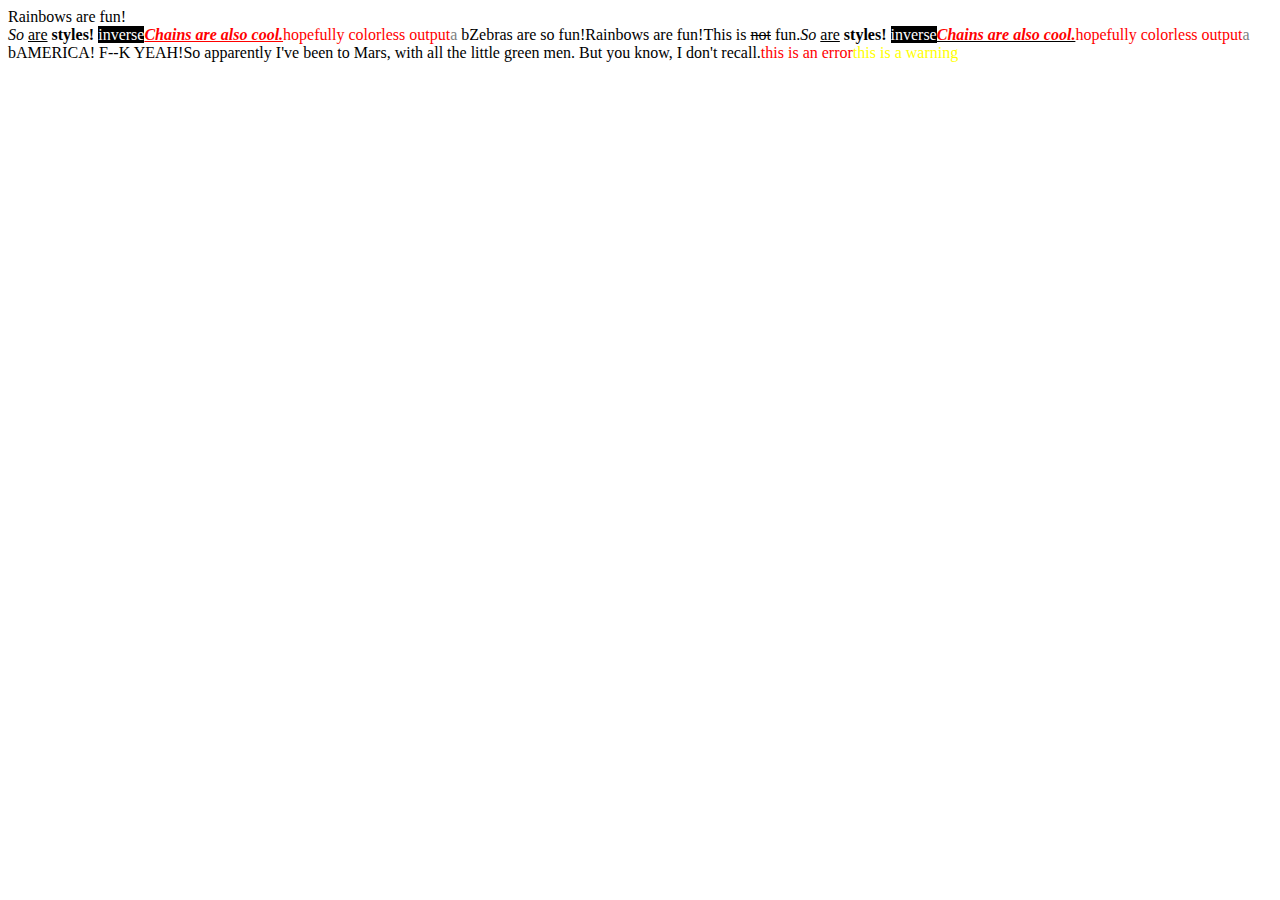
<file: node_modules/xlsx/node_modules/ssf/node_modules/colors/example.html>
<!DOCTYPE HTML>
<html lang="en-us">
  <head>
    <meta http-equiv="Content-type" content="text/html; charset=utf-8">
    <title>Colors Example</title>
    <script src="colors.js"></script>
  </head>
  <body>
    <script>

    var test = colors.red("hopefully colorless output");

    document.write('Rainbows are fun!'.rainbow + '<br/>');
    document.write('So '.italic + 'are'.underline + ' styles! '.bold + 'inverse'.inverse); // styles not widely supported
    document.write('Chains are also cool.'.bold.italic.underline.red); // styles not widely supported
    //document.write('zalgo time!'.zalgo);
    document.write(test.stripColors);
    document.write("a".grey + " b".black);

    document.write("Zebras are so fun!".zebra);

    document.write(colors.rainbow('Rainbows are fun!'));
    document.write("This is " + "not".strikethrough + " fun.");

    document.write(colors.italic('So ') + colors.underline('are') + colors.bold(' styles! ') + colors.inverse('inverse')); // styles not widely supported
    document.write(colors.bold(colors.italic(colors.underline(colors.red('Chains are also cool.'))))); // styles not widely supported
    //document.write(colors.zalgo('zalgo time!'));
    document.write(colors.stripColors(test));
    document.write(colors.grey("a") + colors.black(" b"));

    colors.addSequencer("america", function(letter, i, exploded) {
      if(letter === " ") return letter;
      switch(i%3) {
        case 0: return letter.red;
        case 1: return letter.white;
        case 2: return letter.blue;
      }
    });

    colors.addSequencer("random", (function() {
      var available = ['bold', 'underline', 'italic', 'inverse', 'grey', 'yellow', 'red', 'green', 'blue', 'white', 'cyan', 'magenta'];

      return function(letter, i, exploded) {
        return letter === " " ? letter : letter[available[Math.round(Math.random() * (available.length - 1))]];
      };
    })());

    document.write("AMERICA! F--K YEAH!".america);
    document.write("So apparently I've been to Mars, with all the little green men. But you know, I don't recall.".random);

    //
    // Custom themes
    //

    colors.setTheme({
      silly: 'rainbow',
      input: 'grey',
      verbose: 'cyan',
      prompt: 'grey',
      info: 'green',
      data: 'grey',
      help: 'cyan',
      warn: 'yellow',
      debug: 'blue',
      error: 'red'
    });

    // outputs red text
    document.write("this is an error".error);

    // outputs yellow text
    document.write("this is a warning".warn);

    </script>
  </body>
</html>
</file>
